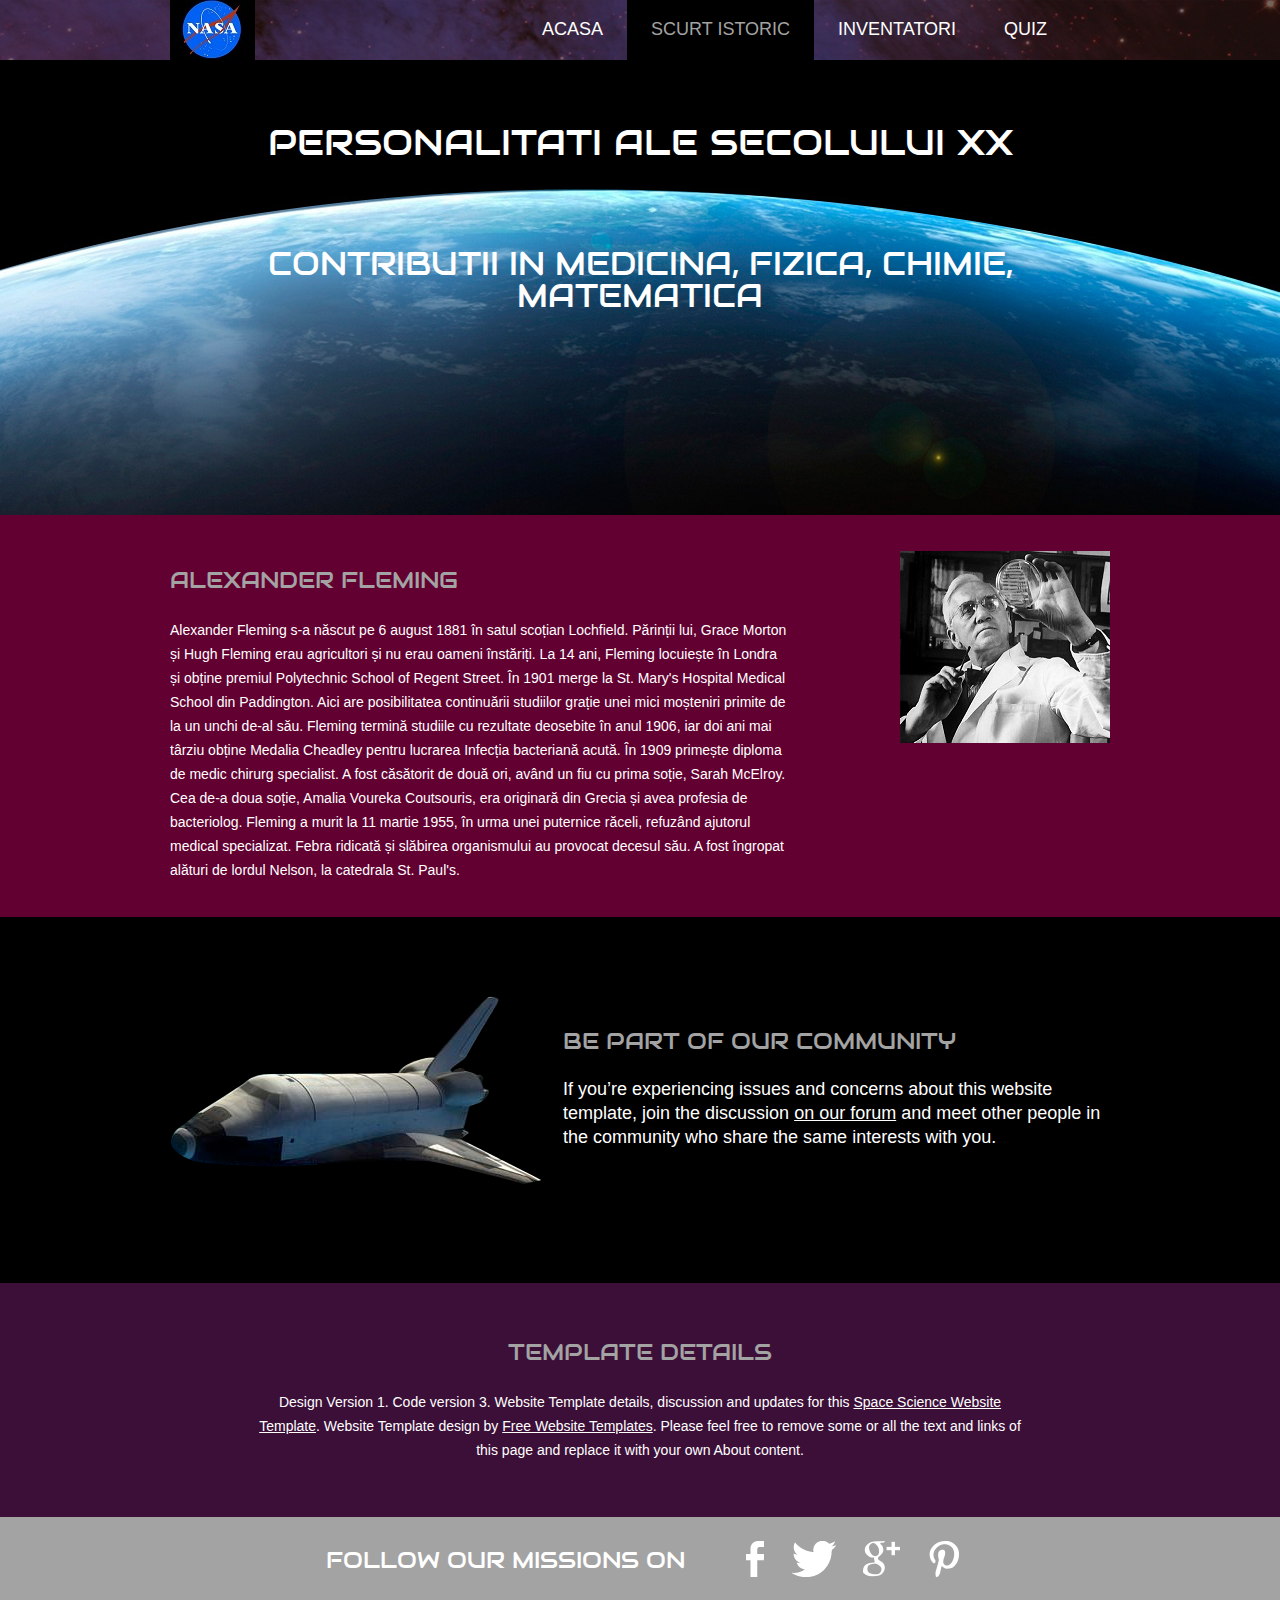
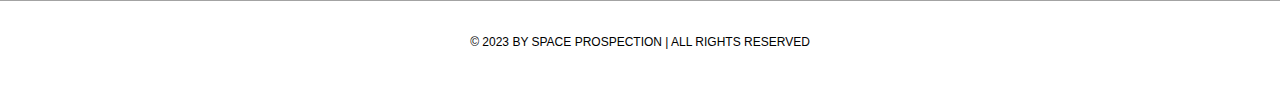
<file: about.html>
<!doctype html>
<!-- Website template by freewebsitetemplates.com -->
<html>
<head>
	<meta charset="UTF-8">
	<meta name="viewport" content="width=device-width, initial-scale=1.0">
	<title>Scurt istoric</title>
	<link rel="stylesheet" href="css/style.css" type="text/css">
	<link rel="stylesheet" type="text/css" href="css/mobile.css">
	<script src="js/mobile.js" type="text/javascript"></script>
</head>
<body>
	<div id="page">
		<div id="header">
			<div>
				<a href="index.html" class="logo"><img src="images/logo.png" alt=""></a>
				<ul id="navigation">
					<li>
						<a href="index.html">Acasa</a>
					</li>
					<li class="selected">
						<a href="about.html">Scurt istoric</a>
					</li>
					<li class="menu">
						<a href="projects.html">Inventatori</a>
						<ul class="primary">
							<li>
								<a href="proj1.html">Laureati ai Premiului Nobel</a>
							</li>
						</ul>
					</li>
					
					</li>
					<li>
						<a href="contact.html">Quiz</a>
					</li>
				</ul>
			</div>
		</div>
		<div id="body" class="about">
			<div class="header">
				<div>
					<h1>Personalitati ale secolului XX</h1>
					<h2>Contributii in medicina, fizica, chimie, matematica</h2>
					</div>
			</div>
			<div class="body">
				<div>
					<img src="images/earth-satellite.jpg" alt="">
					<h2>Alexander Fleming</h2>
					<p> Alexander Fleming s-a născut pe 6 august 1881 în satul scoțian Lochfield. Părinții lui, Grace Morton și Hugh Fleming erau agricultori și nu erau oameni înstăriți.

La 14 ani, Fleming locuiește în Londra și obține premiul Polytechnic School of Regent Street. În 1901 merge la St. Mary's Hospital Medical School din Paddington. Aici are posibilitatea continuării studiilor grație unei mici moșteniri primite de la un unchi de-al său. Fleming termină studiile cu rezultate deosebite în anul 1906, iar doi ani mai târziu obține Medalia Cheadley pentru lucrarea Infecția bacteriană acută. În 1909 primește diploma de medic chirurg specialist.

A fost căsătorit de două ori, având un fiu cu prima soție, Sarah McElroy. Cea de-a doua soție, Amalia Voureka Coutsouris, era originară din Grecia și avea profesia de bacteriolog.

Fleming a murit la 11 martie 1955, în urma unei puternice răceli, refuzând ajutorul medical specializat. Febra ridicată și slăbirea organismului au provocat decesul său. A fost îngropat alături de lordul Nelson, la catedrala St. Paul's.</p>
				</div>
			</div>
			<div class="footer">
				<div>
					<img src="images/space-shuttle.png" alt="">
					<h2>Be Part of Our Community</h2>
					<p>If you’re experiencing issues and concerns about this website template, join the discussion <a href="https://freewebsitetemplates.com/forums/">on our forum</a> and meet other people in the community who share the same interests with you.</p>
				</div>
			</div>
			<div class="section">
				<div>
					<h2>Template Details</h2>
					<p>Design Version 1. Code version 3. Website Template details, discussion and updates for this <a href="https://freewebsitetemplates.com/discuss/spacescience/"> Space Science Website Template</a>. Website Template design by <a href="https://freewebsitetemplates.com/">Free Website Templates</a>. Please feel free to remove some or all the text and links of this page and replace it with your own About content.</p>
				</div>
			</div>
		</div>
		<div id="footer">
			<div class="connect">
				<div>
					<h1>FOLLOW OUR  MISSIONS ON</h1>
					<div>
						<a href="http://freewebsitetemplates.com/go/facebook/" class="facebook">facebook</a>
						<a href="http://freewebsitetemplates.com/go/twitter/" class="twitter">twitter</a>
						<a href="http://freewebsitetemplates.com/go/googleplus/" class="googleplus">googleplus</a>
						<a href="http://freewebsitetemplates.com/go/pinterest/" class="pinterest">pinterest</a>
					</div>
				</div>
			</div>
			<div class="footnote">
				<div>
					<p>&copy; 2023 BY SPACE PROSPECTION | ALL RIGHTS RESERVED</p>
				</div>
			</div>
		</div>
	</div>
</body>
</html>
</file>
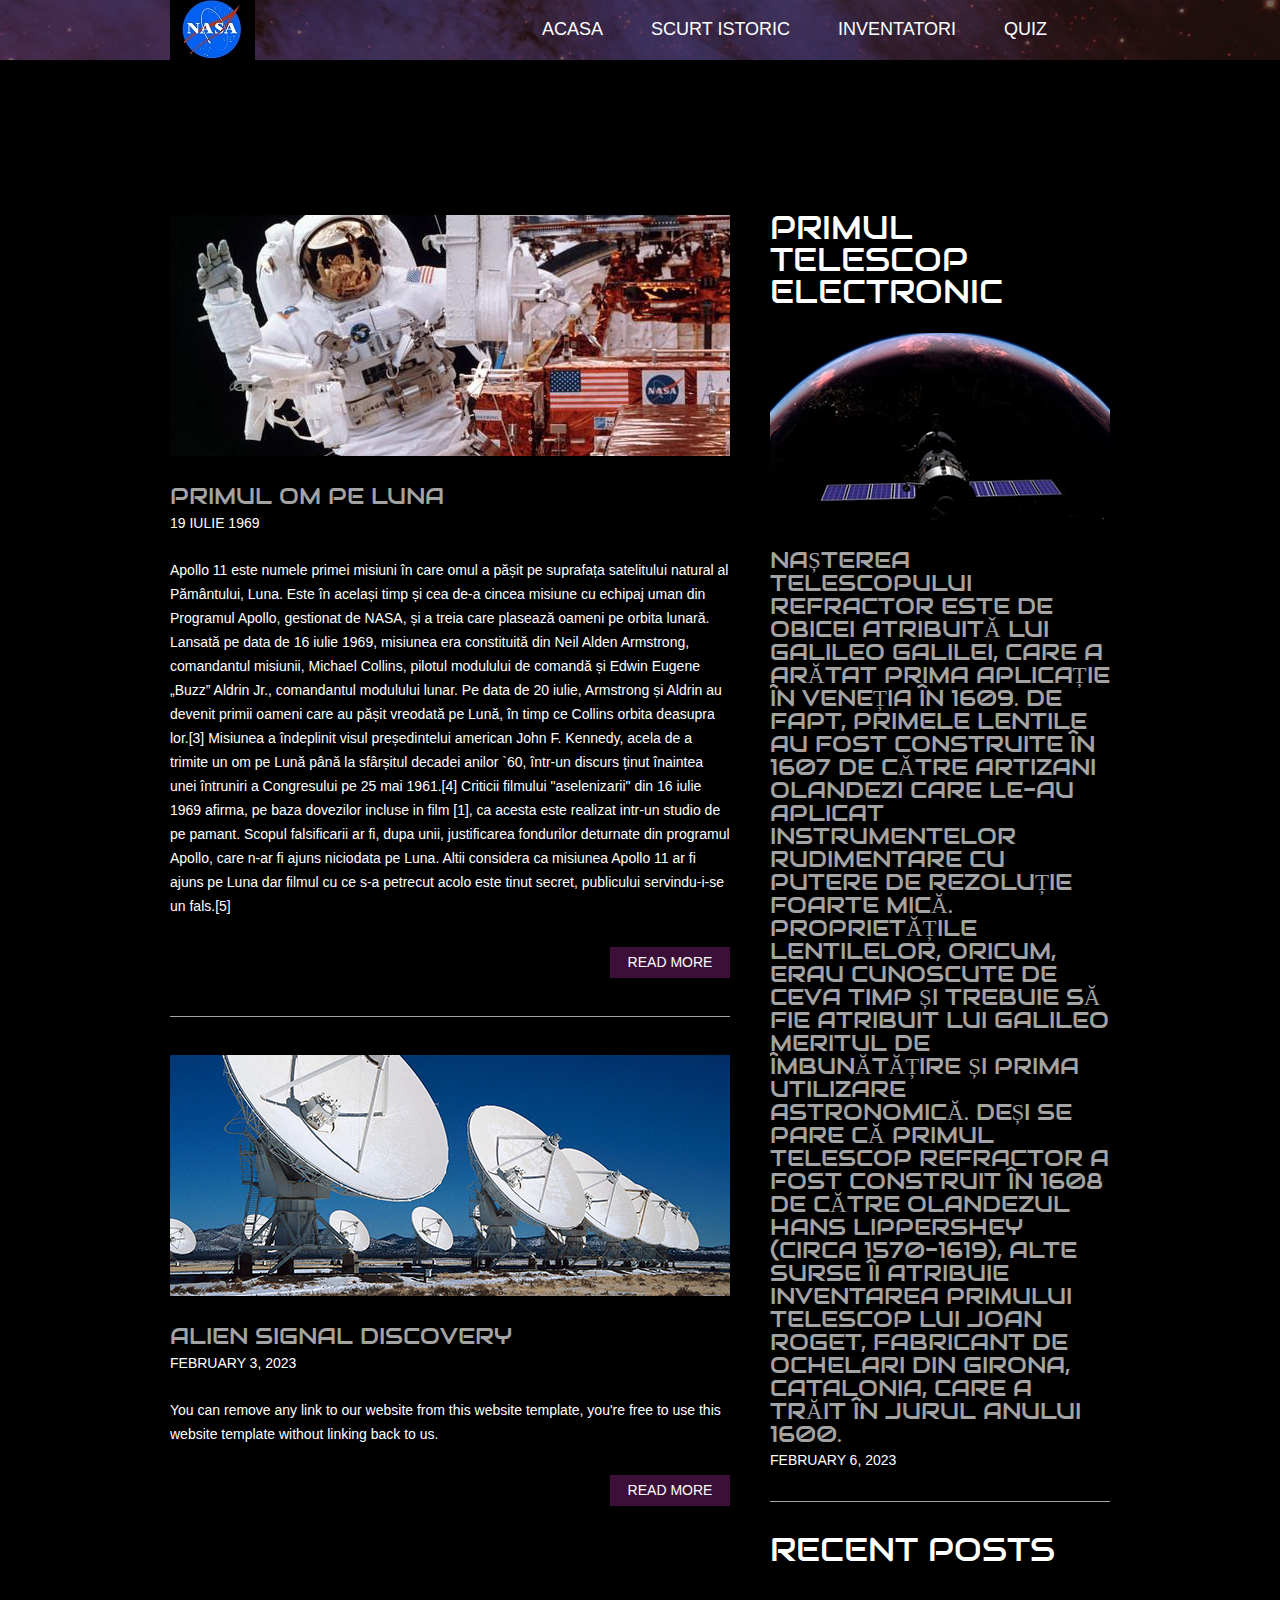
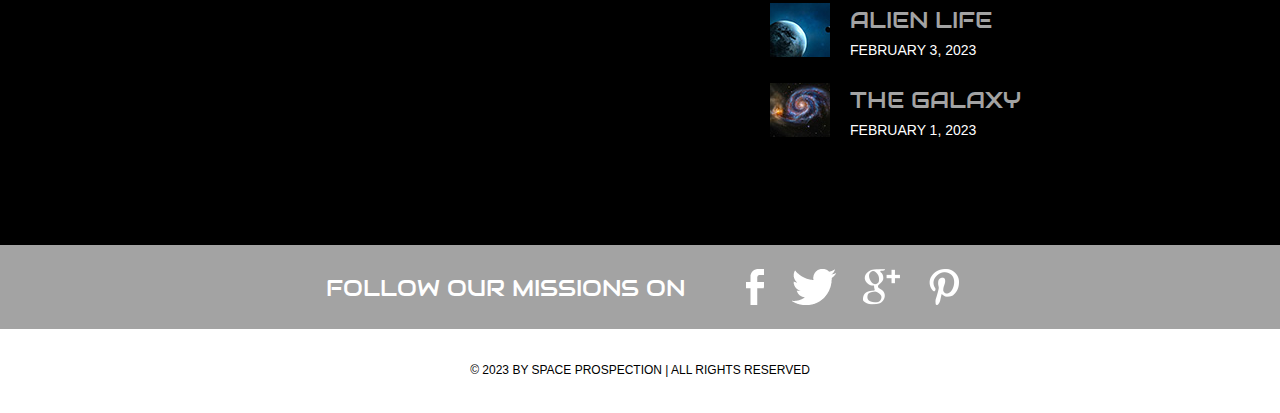
<file: blog.html>
<!doctype html>
<!-- Website template by freewebsitetemplates.com -->
<html>
<head>
	<meta charset="UTF-8">
	<meta name="viewport" content="width=device-width, initial-scale=1.0">
	<title>Pionieri</title>
	<link rel="stylesheet" href="css/style.css" type="text/css">
	<link rel="stylesheet" type="text/css" href="css/mobile.css">
	<script src="js/mobile.js" type="text/javascript"></script>
</head>
<body>
	<div id="page">
		<div id="header">
			<div>
				<a href="index.html" class="logo"><img src="images/logo.png" alt=""></a>
				<ul id="navigation">
					<li>
						<a href="index.html">Acasa</a>
					</li>
					<li>
						<a href="about.html">Scurt istoric</a>
					</li>
					<li class="menu">
						<a href="projects.html">Inventatori</a>
						<ul class="primary">
							<li>
								<a href="proj1.html">proj 1</a>
							</li>
						</ul>
					</li>
					
					</li>
					<li>
						<a href="contact.html">Quiz</a>
					</li>
				</ul>
			</div>
		</div>
		<div id="body">
			<div class="header">
				<div>
					<h1></h1>
					<div class="article">
						<ul>
							<li>
								<a href="singlepost.html"><img src="images/astronaut.jpg" alt=""></a>
								<h1>Primul om pe Luna</h1>
								<span>19 iulie 1969</span>
								<p>Apollo 11 este numele primei misiuni în care omul a pășit pe suprafața satelitului natural al Pământului, Luna. Este în același timp și cea de-a cincea misiune cu echipaj uman din Programul Apollo, gestionat de NASA, și a treia care plasează oameni pe orbita lunară. Lansată pe data de 16 iulie 1969, misiunea era constituită din Neil Alden Armstrong, comandantul misiunii, Michael Collins, pilotul modulului de comandă și Edwin Eugene „Buzz” Aldrin Jr., comandantul modulului lunar. Pe data de 20 iulie, Armstrong și Aldrin au devenit primii oameni care au pășit vreodată pe Lună, în timp ce Collins orbita deasupra lor.[3]

Misiunea a îndeplinit visul președintelui american John F. Kennedy, acela de a trimite un om pe Lună până la sfârșitul decadei anilor `60, într-un discurs ținut înaintea unei întruniri a Congresului pe 25 mai 1961.[4]

Criticii filmului "aselenizarii" din 16 iulie 1969 afirma, pe baza dovezilor incluse in film [1], ca acesta este realizat intr-un studio de pe pamant. Scopul falsificarii ar fi, dupa unii, justificarea fondurilor deturnate din programul Apollo, care n-ar fi ajuns niciodata pe Luna. Altii considera ca misiunea Apollo 11 ar fi ajuns pe Luna dar filmul cu ce s-a petrecut acolo este tinut secret, publicului servindu-i-se un fals.[5]</p>
								<a href="singlepost.html" class="more">Read More</a>
							</li>
							<li>
								<a href="singlepost.html"><img src="images/satellite-dish.jpg" alt=""></a>
								<h1>ALIEN SIGNAL DISCOVERY</h1>
								<span>FEBRUARY 3, 2023</span>
								<p>You can remove any link to our website from this website template, you're free to use this website template without linking back to us.</p>
								<a href="singlepost.html" class="more">Read More</a>
							</li>
						</ul>
					</div>
					<div class="sidebar">
						<ul>
							<li>
								<h1>Primul telescop electronic</h1>
								<a href="singlepost.html"><img src="images/moon-satellite.jpg" alt=""></a>
								<h2>Nașterea telescopului refractor este de obicei atribuitǎ lui Galileo Galilei, care a arătat prima aplicație în Veneția în 1609. De fapt, primele lentile au fost construite în 1607 de către artizani olandezi care le-au aplicat instrumentelor rudimentare cu putere de rezoluție foarte mică. Proprietățile lentilelor, oricum, erau cunoscute de ceva timp și trebuie să fie atribuit lui Galileo meritul de îmbunătățire și prima utilizare astronomică. Deși se pare că primul telescop refractor a fost construit în 1608 de către olandezul Hans Lippershey (circa 1570-1619), alte surse îi atribuie inventarea primului telescop lui Joan Roget, fabricant de ochelari din Girona, Catalonia, care a trăit în jurul anului 1600.</h2>
								<span>FEBRUARY 6, 2023</span>
							</li>
							<li>
								<h1>RECENT POSTS</h1>
								<ul>
									<li>
										<a href="singlepost.html"><img src="images/alien-life.jpg" alt=""></a>
										<h2>ALIEN LIFE</h2>
										<span>FEBRUARY 3, 2023</span>
									</li>
									<li>
										<a href="singlepost.html"><img src="images/galaxy.jpg" alt=""></a>
										<h2>THE GALAXY</h2>
										<span>FEBRUARY 1, 2023</span>
									</li>
								</ul>
							</li>
						</ul>
					</div>
				</div>
			</div>
		</div>
		<div id="footer">
			<div class="connect">
				<div>
					<h1>FOLLOW OUR  MISSIONS ON</h1>
					<div>
						<a href="http://freewebsitetemplates.com/go/facebook/" class="facebook">facebook</a>
						<a href="http://freewebsitetemplates.com/go/twitter/" class="twitter">twitter</a>
						<a href="http://freewebsitetemplates.com/go/googleplus/" class="googleplus">googleplus</a>
						<a href="http://pinterest.com/fwtemplates/" class="pinterest">pinterest</a>
					</div>
				</div>
			</div>
			<div class="footnote">
				<div>
					<p>&copy; 2023 BY SPACE PROSPECTION | ALL RIGHTS RESERVED</p>
				</div>
			</div>
		</div>
	</div>
</body>
</html>
</file>
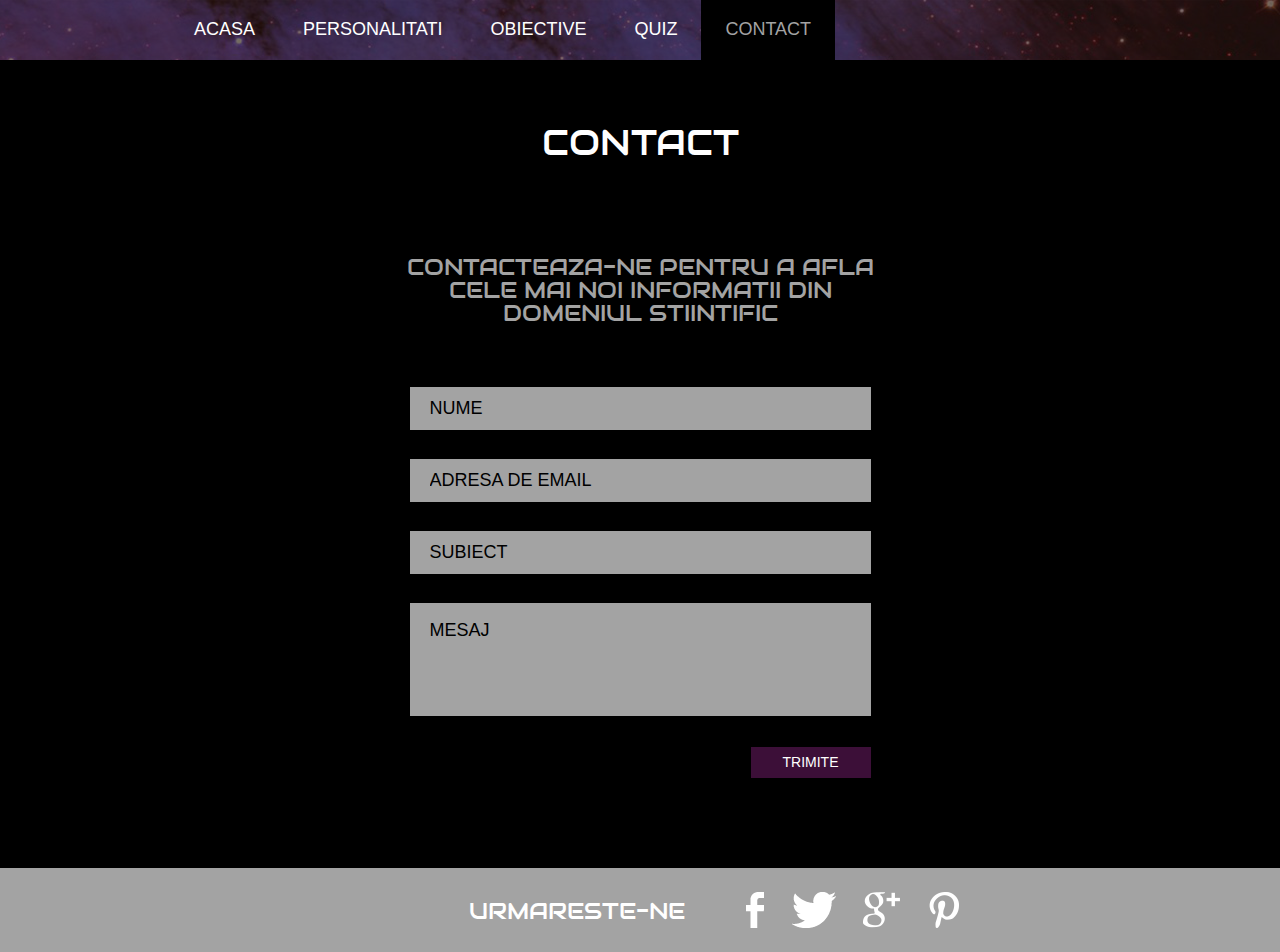
<file: contact.html>
<!doctype html>

<html>
<head>
	<meta charset="UTF-8">
	<meta name="viewport" content="width=device-width, initial-scale=1.0">
	<title>contact</title>
	<link rel="stylesheet" href="css/style.css" type="text/css">
	<link rel="stylesheet" type="text/css" href="css/mobile.css">
	<script src="js/mobile.js" type="text/javascript"></script>
</head>
<body >
	<div id="page">
		<div id="header">
			<div>
				<ul id="navigation">
					<li>
						<a href="index.html">Acasa</a>
					</li>
					<li>
						<a href="personalitati.html">Personalitati</a>
					</li>
					<li >
						<a href="obiective.html">Obiective</a>
					</li>
						<li>
						<a href="quiz.html">Quiz</a>
					</li>
						<li class="selected">
						<a href="contact.html">Contact</a>
					</li>
				</ul>
					</li>
					
			</div>
		</div>
		<div id="body">
			<div class="header">
				<div class="contact">
					<h1>Contact</h1>
					<h2>Contacteaza-ne pentru a afla cele mai noi informatii din domeniul stiintific</h2>
					<form action="index.html">
						<input type="text" name="Nume" value="Nume" onblur="this.value=!this.value?'Name':this.value;" onfocus="this.select()" onclick="this.value='';">
						<input type="text" name="Adresa de email" value="Adresa de email" onblur="this.value=!this.value?'Email Address':this.value;" onfocus="this.select()" onclick="this.value='';">
						<input type="text" name="Subiect" value="Subiect" onblur="this.value=!this.value?'Subject':this.value;" onfocus="this.select()" onclick="this.value='';">
						<textarea name="Mesaj" cols="50" rows="7">Mesaj</textarea>
						<input type="submit" value="Trimite" id="submit">
					</form>
				</div>
			</div>
		</div>
		<div id="footer">
			<div class="connect">
				<div>
					<h1>URMARESTE-NE</h1>
					<div>
						<a href="http://inventii.com/go/facebook/" class="facebook">facebook</a>
						<a href="http://inventii.com/go/twitter/" class="twitter">twitter</a>
						<a href="http://inventii.com/go/googleplus/" class="googleplus">googleplus</a>
						<a href="http://pinterest.com/inventii/" class="pinterest">pinterest</a>
					</div>
				</div>
			</div>
			
		</div>
	</div>
</body>
</html>
</file>
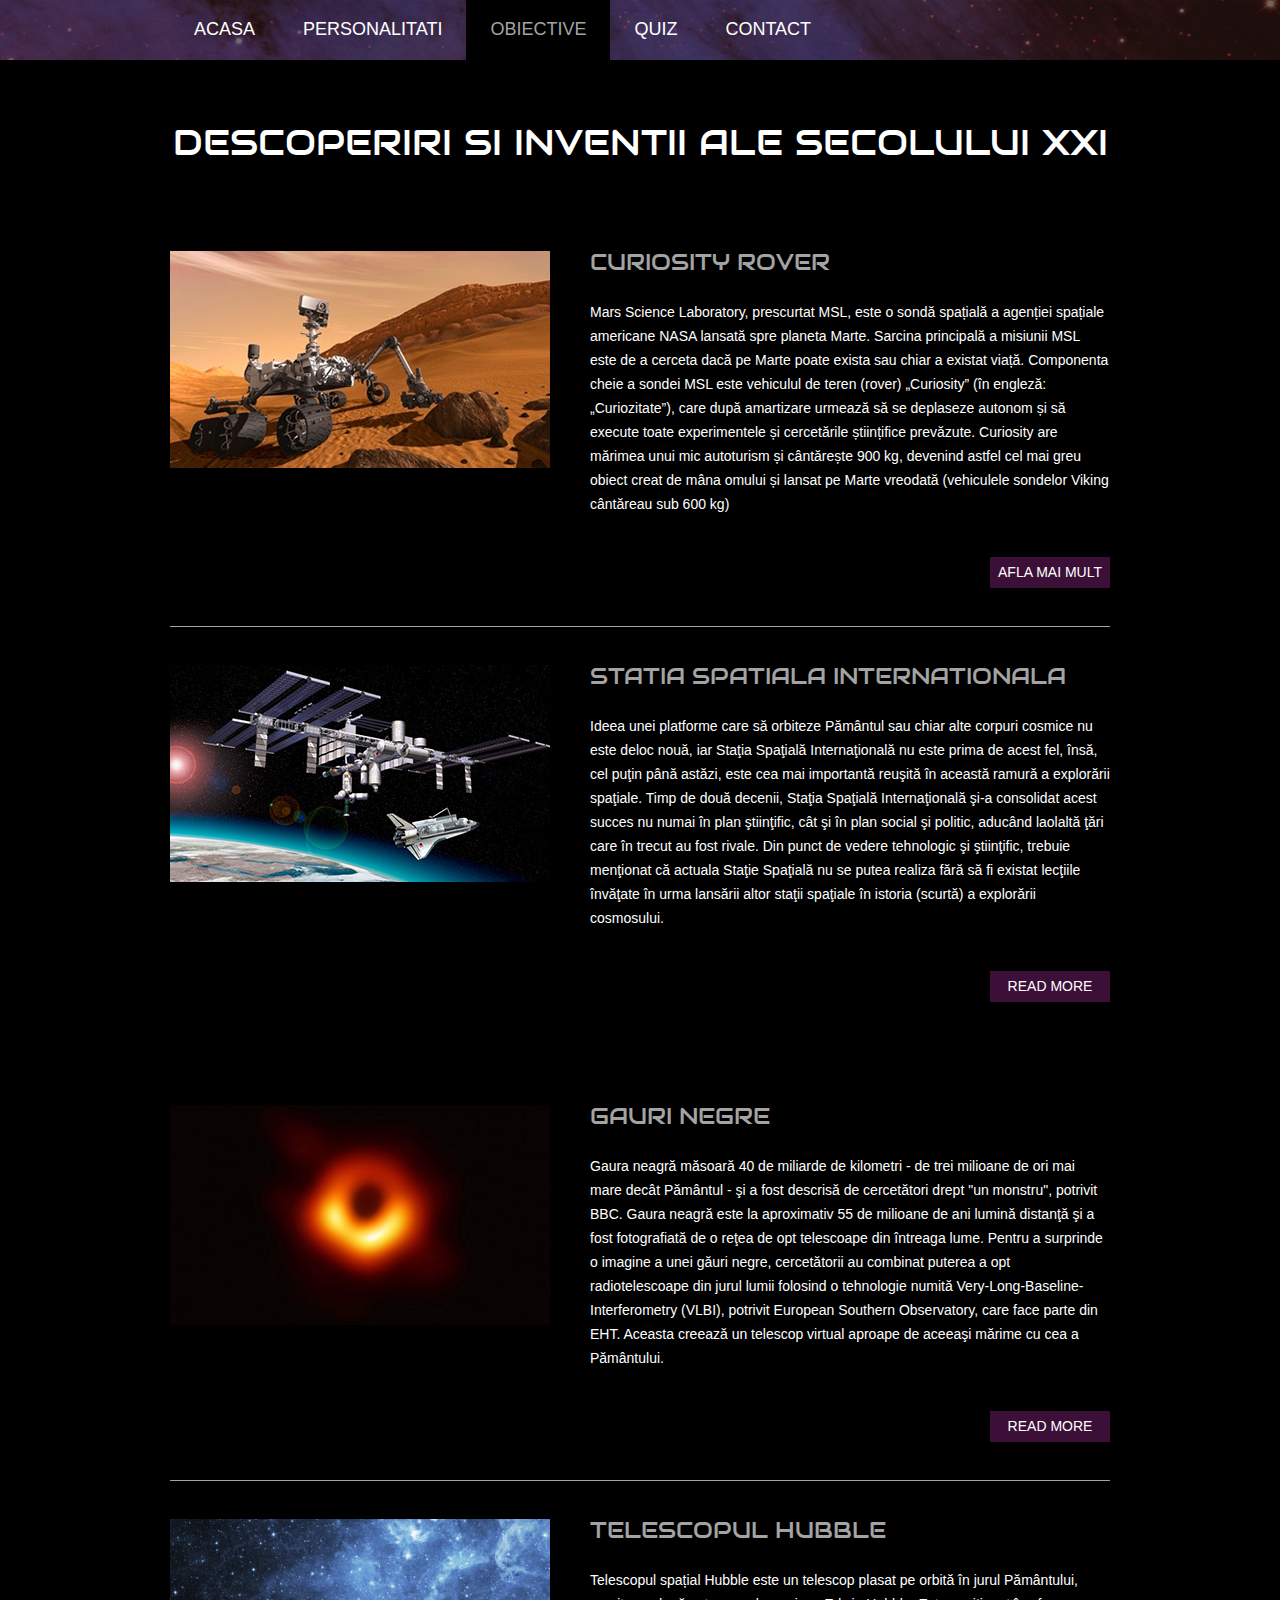
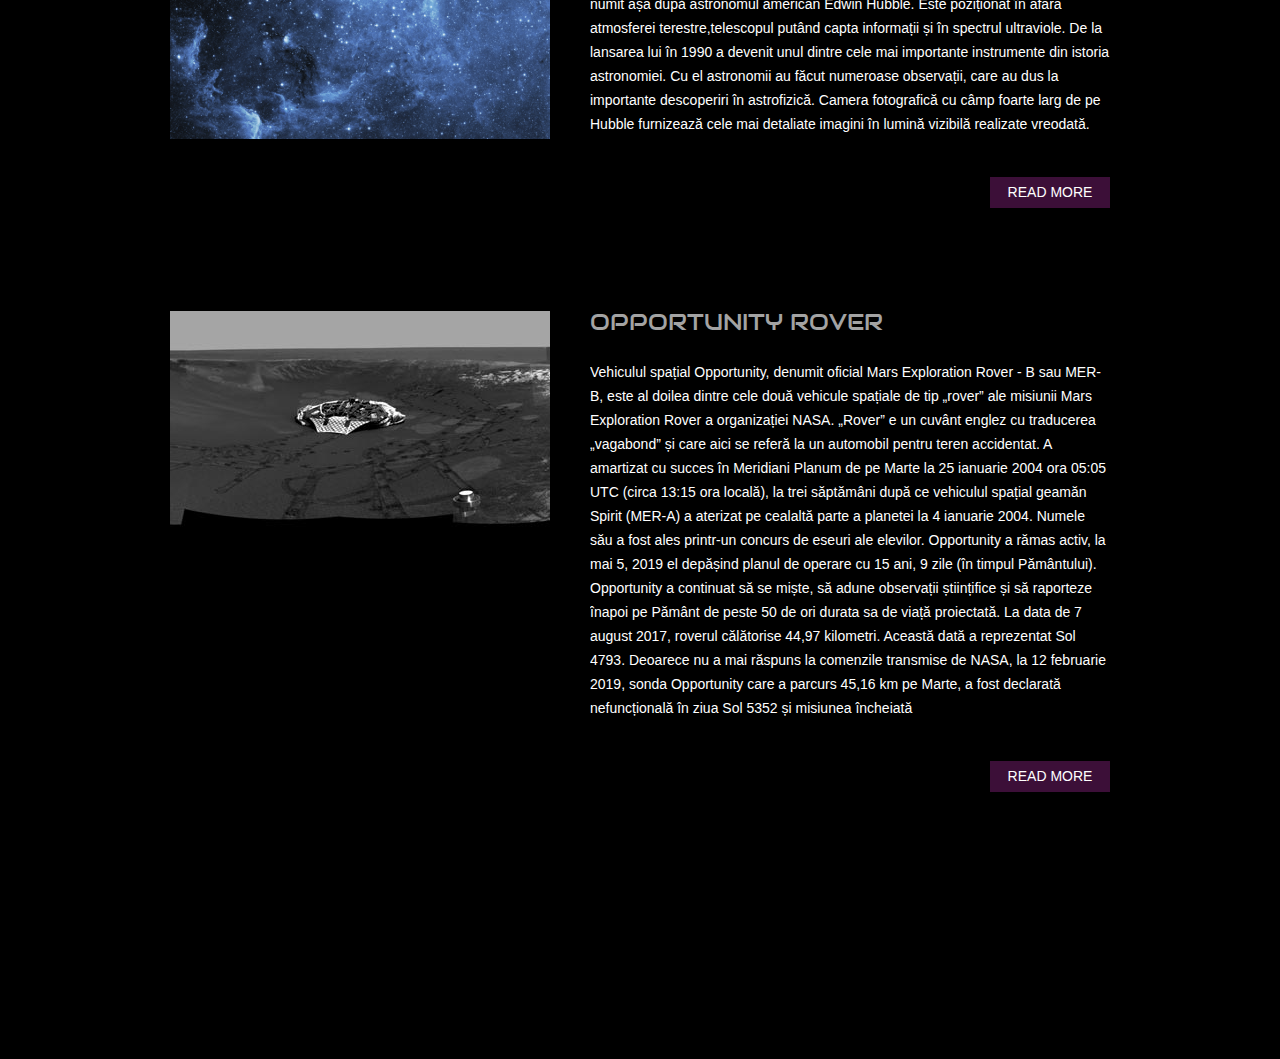
<file: obiective.html>
<!doctype html>
<html>
<head>
	<meta charset="UTF-8">
	<meta name="viewport" content="width=device-width, initial-scale=1.0">
	<title>Obiective</title>
	<link rel="stylesheet" href="css/style.css" type="text/css">
	<link rel="stylesheet" type="text/css" href="css/mobile.css">
	<script src="js/mobile.js" type="text/javascript"></script>
</head>
<body>
	<div id="page">
		<div id="header">
			<div>
				<ul id="navigation">
					<li>
						<a href="index.html">Acasa</a>
					</li>
					<li>
						<a href="personalitati.html">Personalitati</a>
					</li>
					<li class="selected">
						<a href="obiective.html">Obiective</a>
					</li>
						<li>
						<a href="quiz.html">Quiz</a>
					</li>
						<li>
						<a href="contact.html">Contact</a>
					</li>
				</ul>
					</li>
					
			</div>
				
				
		</div>
		<div id="body">
			<div class="header">
				<div>
					<h1>Descoperiri si inventii ale secolului XXI</h1>
					<ul>
						<li>
							<a href="obiective.html"><img src="images/curious-rover.jpg" alt=""></a>
							<div>
								<h1> CURIOSITY ROVER</h1>
								<p>Mars Science Laboratory, prescurtat MSL, este o sondă spațială a agenției spațiale americane NASA lansată spre planeta Marte. Sarcina principală a misiunii MSL este de a cerceta dacă pe Marte poate exista sau chiar a existat viață. Componenta cheie a sondei MSL este vehiculul de teren (rover) „Curiosity” (în engleză: „Curiozitate”), care după amartizare urmează să se deplaseze autonom și să execute toate experimentele și cercetările științifice prevăzute. Curiosity are mărimea unui mic autoturism și cântărește 900 kg, devenind astfel cel mai greu obiect creat de mâna omului și lansat pe Marte vreodată (vehiculele sondelor Viking cântăreau sub 600 kg)</p>
								<a href="https://en.wikipedia.org/wiki/Curiosity_(rover)" class="more">Afla mai mult</a>
							</div>
						</li>
						<li>
							<a href="obiective.html"><img src="images/space-station.jpg" alt=""></a>
							<div>
								<h1>STATIA SPATIALA INTERNATIONALA</h1>
								<p>Ideea unei platforme care să orbiteze Pământul sau chiar alte corpuri cosmice nu este deloc nouă, iar Staţia Spaţială Internaţională nu este prima de acest fel, însă, cel puţin până astăzi, este cea mai importantă reuşită în această ramură a explorării spaţiale. Timp de două decenii, Staţia Spaţială Internaţională şi-a consolidat acest succes nu numai în plan ştiinţific, cât şi în plan social şi politic, aducând laolaltă ţări care în trecut au fost rivale.

Din punct de vedere tehnologic şi ştiinţific, trebuie menţionat că actuala Staţie Spaţială nu se putea realiza fără să fi existat lecţiile învăţate în urma lansării altor staţii spaţiale în istoria (scurtă) a explorării cosmosului.</p>
								<a href="https://ro.wikipedia.org/wiki/Stația_Spațială_Internațională" class="more">Read More</a>
							</div>
						</li>
						<div>
							<li>
							<a href="obiective.html"><img src="images/bh.jpg" alt=""></a>
							<div>
								<h1>GAURI NEGRE </h1>
								<p>Gaura neagră măsoară 40 de miliarde de kilometri - de trei milioane de ori mai mare decât Pământul - şi a fost descrisă de cercetători drept "un monstru", potrivit BBC.

Gaura neagră este la aproximativ 55 de milioane de ani lumină distanţă şi a fost fotografiată de o reţea de opt telescoape din întreaga lume.
Pentru a surprinde o imagine a unei găuri negre, cercetătorii au combinat puterea a opt radiotelescoape din jurul lumii folosind o tehnologie numită Very-Long-Baseline-Interferometry (VLBI), potrivit European Southern Observatory, care face parte din EHT. Aceasta creează un telescop virtual aproape de aceeaşi mărime cu cea a Pământului.</p>
								<a href="https://youtu.be/S_GVbuddri8" class="more">Read More</a>
							</div>
						</li>
						<li>
							<a href="obiective.html"><img src="images/hubble.jpg" alt=""></a>
							<div>
								<h1>TELESCOPUL HUBBLE</h1>
								<p>Telescopul spațial Hubble este un telescop plasat pe orbită în jurul Pământului, numit așa după astronomul american Edwin Hubble. Este poziționat în afara atmosferei terestre,telescopul putând capta informații și în spectrul ultraviole. De la lansarea lui în 1990 a devenit unul dintre cele mai importante instrumente din istoria astronomiei. Cu el astronomii au făcut numeroase observații, care au dus la importante descoperiri în astrofizică. Camera fotografică cu câmp foarte larg de pe Hubble furnizează cele mai detaliate imagini în lumină vizibilă realizate vreodată.</p>
								<a href="http://hubblesite.org" class="more">Read More</a>
							</div>
						</li>
						<div><li>
							<a href="obiective.html"><img src="images/opp.jpg" alt=""></a>
							<div>
								<h1>OPPORTUNITY ROVER </h1>
								<p>Vehiculul spațial Opportunity, denumit oficial Mars Exploration Rover - B sau MER-B, este al doilea dintre cele două vehicule spațiale de tip „rover” ale misiunii Mars Exploration Rover a organizației NASA. „Rover” e un cuvânt englez cu traducerea „vagabond” și care aici se referă la un automobil pentru teren accidentat. A amartizat cu succes în Meridiani Planum de pe Marte la 25 ianuarie 2004 ora 05:05 UTC (circa 13:15 ora locală), la trei săptămâni după ce vehiculul spațial geamăn Spirit (MER-A) a aterizat pe cealaltă parte a planetei la 4 ianuarie 2004. Numele său a fost ales printr-un concurs de eseuri ale elevilor.

Opportunity a rămas activ, la mai 5, 2019 el depășind planul de operare cu 15 ani, 9 zile (în timpul Pământului). Opportunity a continuat să se miște, să adune observații științifice și să raporteze înapoi pe Pământ de peste 50 de ori durata sa de viață proiectată. La data de 7 august 2017, roverul călătorise 44,97 kilometri. Această dată a reprezentat Sol 4793.

Deoarece nu a mai răspuns la comenzile transmise de NASA, la 12 februarie 2019, sonda Opportunity care a parcurs 45,16 km pe Marte, a fost declarată nefuncțională în ziua Sol 5352 și misiunea încheiată</p>
								<a href="https://ro.wikipedia.org/wiki/Vehiculul_spațial_Opportunity" class="more">Read More</a>
							</div>
						</li>						
						<div>
				</div>						
						
		</div>	
	</div>
</body>
</html>
</file>
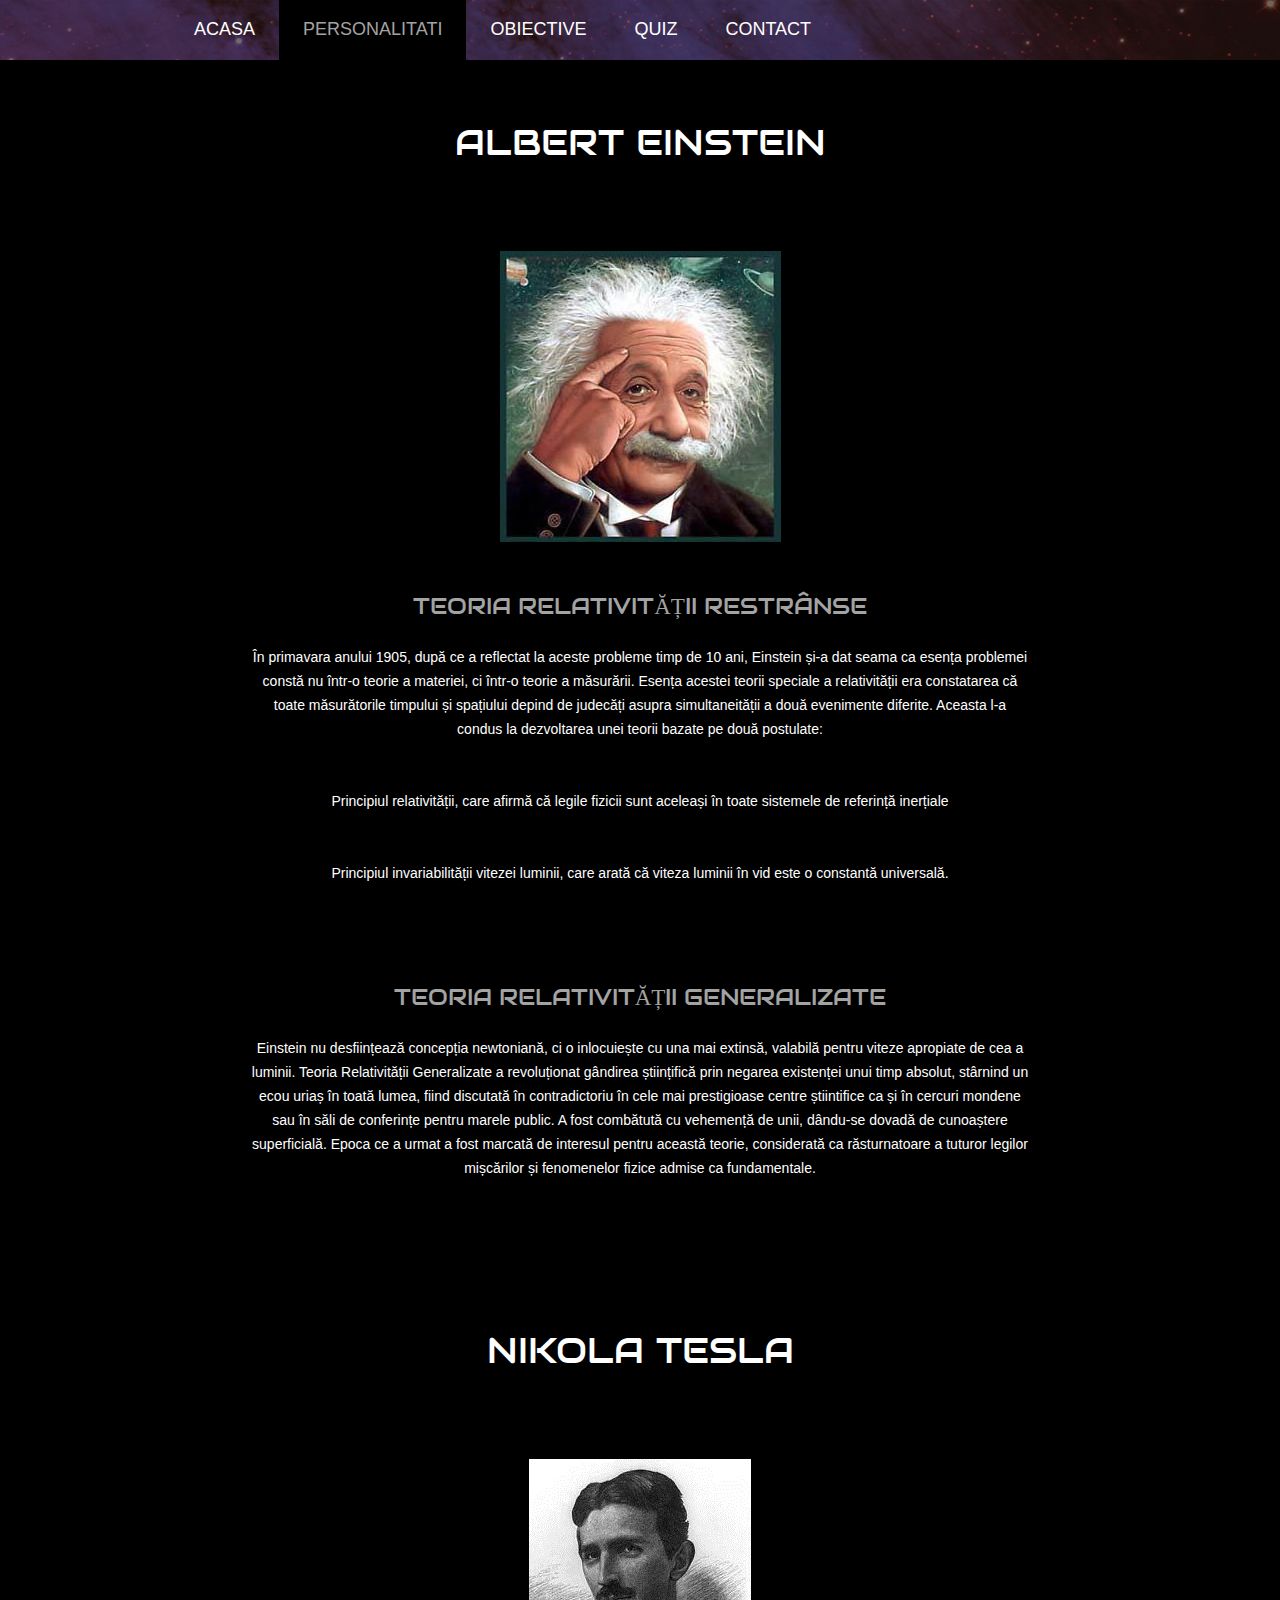
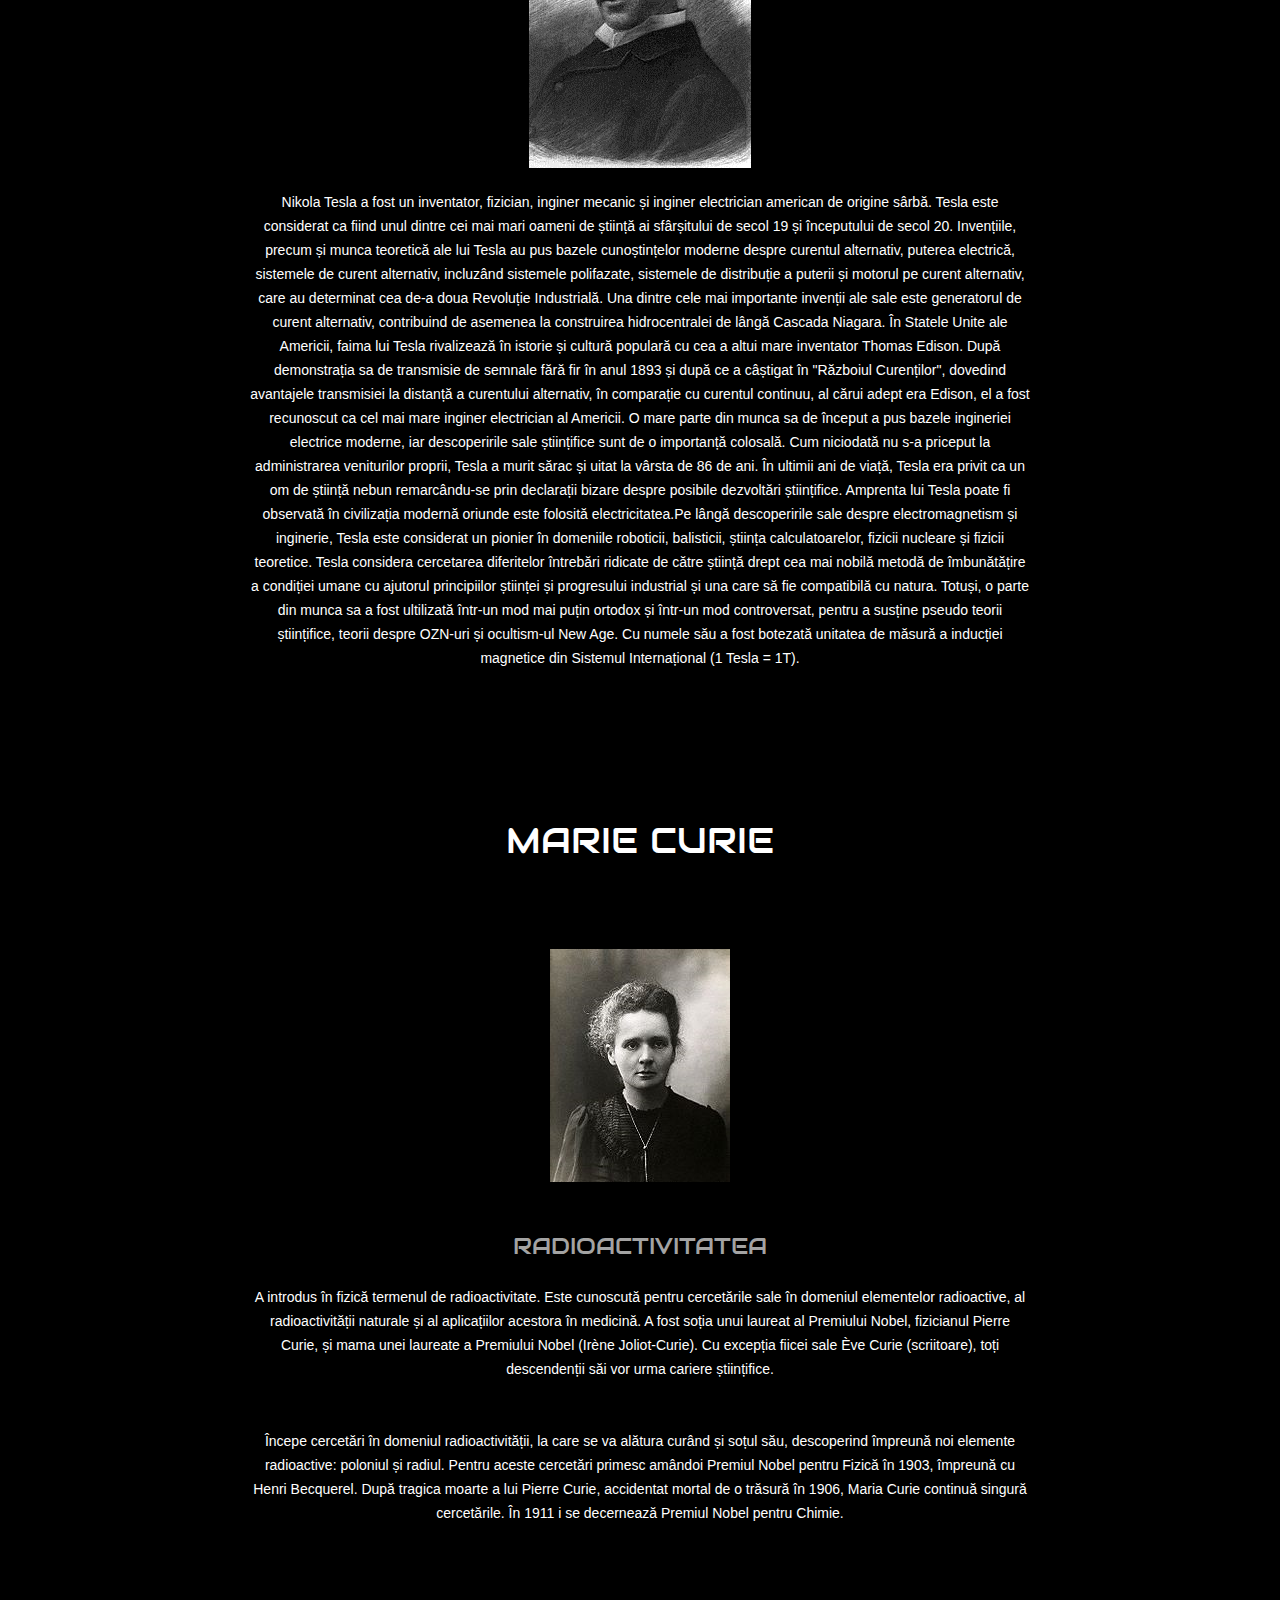
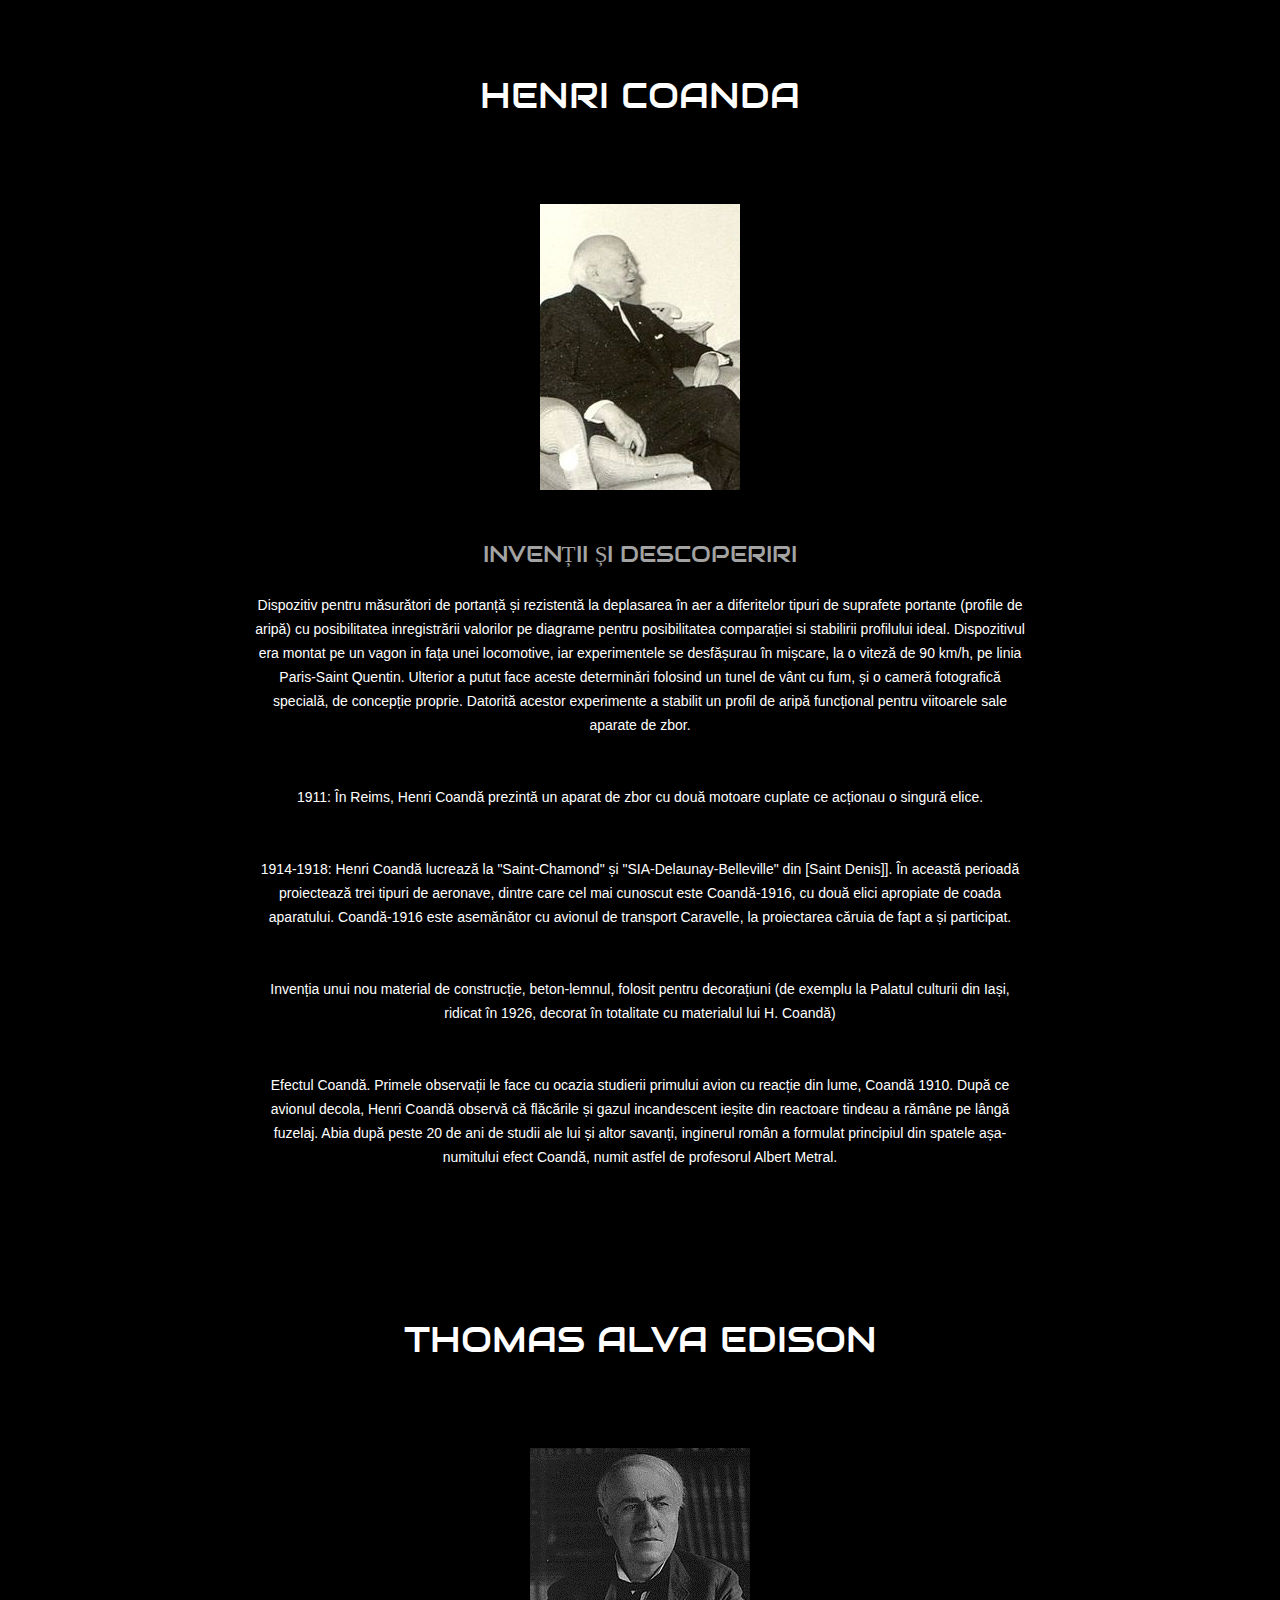
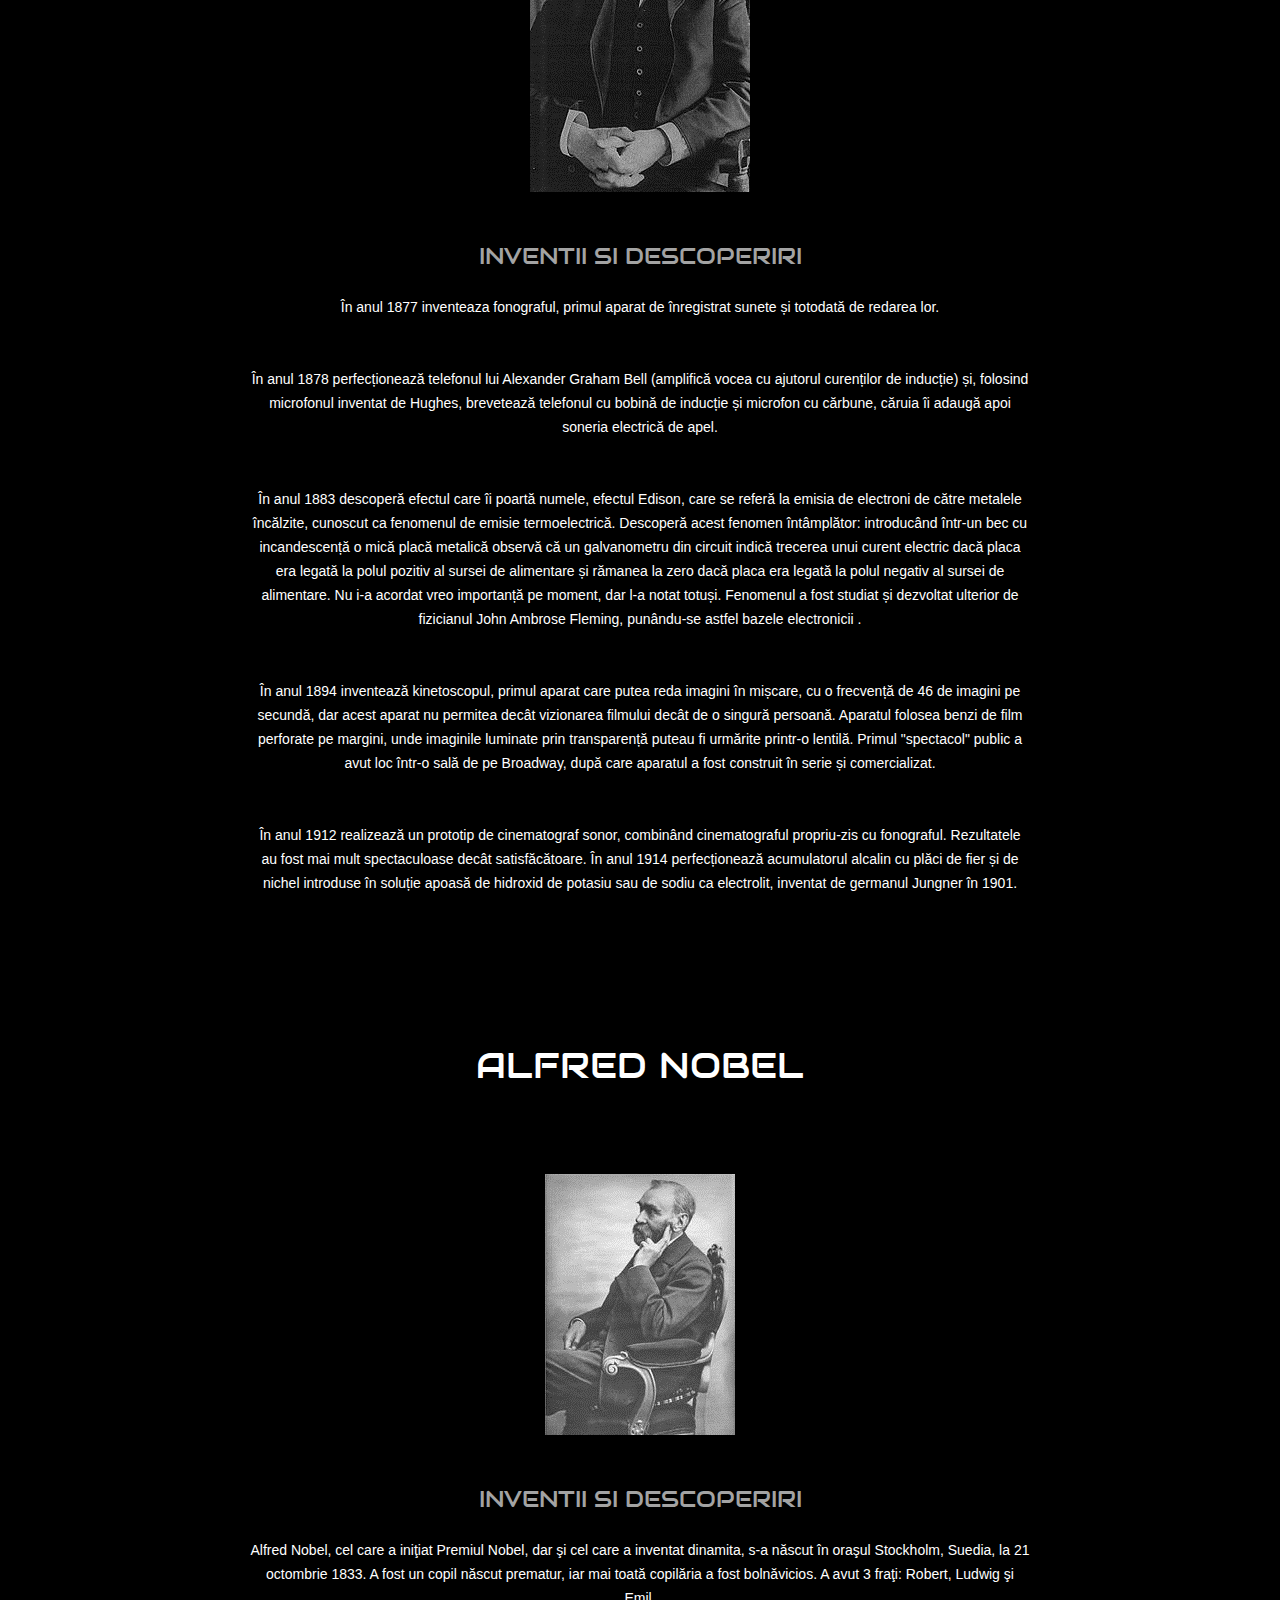
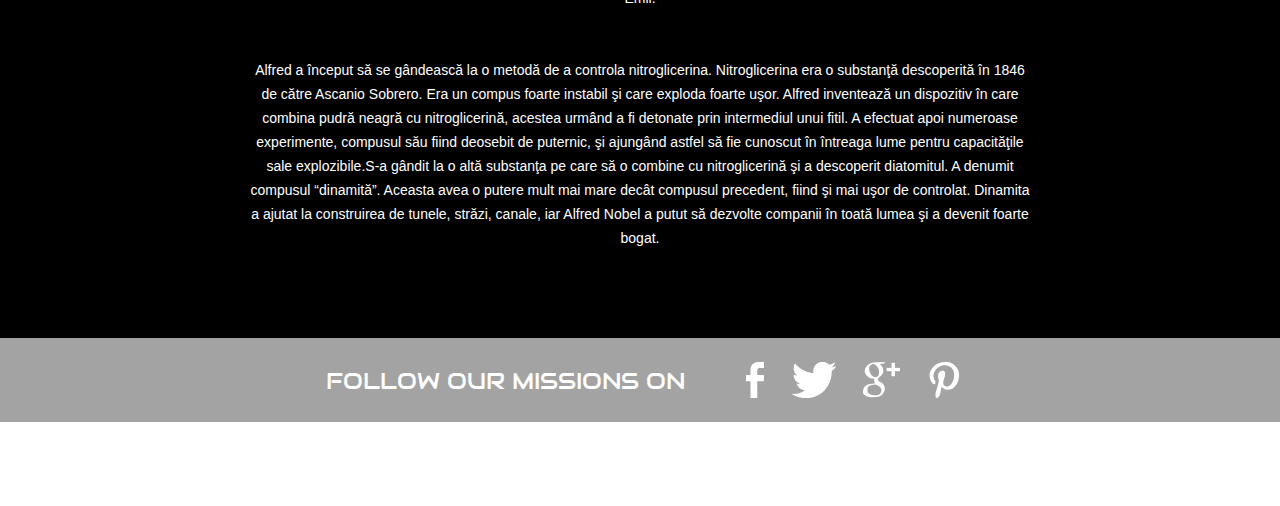
<file: personalitati.html>
<!doctype html>
<html>
<head>
	<meta charset="UTF-8">
	<meta name="viewport" content="width=device-width, initial-scale=1.0">
	<title>Mari personalitati din domeniul stiintific</title>
	<link rel="stylesheet" href="css/style.css" type="text/css">
	<link rel="stylesheet" type="text/css" href="css/mobile.css">
	<script src="js/mobile.js" type="text/javascript"></script>
</head>
<body>
	<div id="page">
		<div id="header">
			<div>
				<ul id="navigation">
					<li>
						<a href="index.html">Acasa</a>
					</li>
					<li class="selected">
						<a href="personalitati.html">Personalitati</a>
					</li>
					<li>
						<a href="obiective.html">Obiective</a>
					</li>
						<li>
						<a href="quiz.html">Quiz</a>
					</li>
						<li>
						<a href="contact.html">Contact</a>
					</li>
				</ul>
					</li>
					
			</div>
		</div>
		<div id="body">
			<div class="header">
				<div>
					<h1>Albert Einstein</h1>
					<img src="images/1.jpg" alt="">
					<h2>Teoria Relativității Restrânse</h2>
					<p>În primavara anului 1905, după ce a reflectat la aceste probleme timp de 10 ani, Einstein și-a dat seama ca esența problemei constă nu într-o teorie a materiei, ci într-o teorie a măsurării. Esența acestei teorii speciale a relativității era constatarea că toate măsurătorile timpului și spațiului depind de judecăți asupra simultaneității a două evenimente diferite. Aceasta l-a condus la dezvoltarea unei teorii bazate pe două postulate:</p>
					<p>Principiul relativității, care afirmă că legile fizicii sunt aceleași în toate sistemele de referință inerțiale</p>
				<p>Principiul invariabilității vitezei luminii, care arată că viteza luminii în vid este o constantă universală.</p>
				<h2>Teoria relativității generalizate</h2>
				<p>Einstein nu desființează concepția newtoniană, ci o inlocuiește cu una mai extinsă, valabilă pentru viteze apropiate de cea a luminii. Teoria Relativității Generalizate a revoluționat gândirea științifică prin negarea existenței unui timp absolut, stârnind un ecou uriaș în toată lumea, fiind discutată în contradictoriu în cele mai prestigioase centre știintifice ca și în cercuri mondene sau în săli de conferințe pentru marele public. A fost combătută cu vehemență de unii, dându-se dovadă de cunoaștere superficială. Epoca ce a urmat a fost marcată de interesul pentru această teorie, considerată ca răsturnatoare a tuturor legilor mișcărilor și fenomenelor fizice admise ca fundamentale.</p>
				
				</div>
			</div>
		</div>
		<div id="body">
			<div class="header">
				<div>
					<h1>Nikola Tesla</h1>
					<img src="images/7.jpg" alt="">
					<h5></h5>
					<p>Nikola Tesla a fost un inventator, fizician, inginer mecanic și inginer electrician american de origine sârbă. Tesla este considerat ca fiind unul dintre cei mai mari oameni de știință ai sfârșitului de secol 19 și începutului de secol 20.

Invențiile, precum și munca teoretică ale lui Tesla au pus bazele cunoștințelor moderne despre curentul alternativ, puterea electrică, sistemele de curent alternativ, incluzând sistemele polifazate, sistemele de distribuție a puterii și motorul pe curent alternativ, care au determinat cea de-a doua Revoluție Industrială.

Una dintre cele mai importante invenții ale sale este generatorul de curent alternativ, contribuind de asemenea la construirea hidrocentralei de lângă Cascada Niagara.

În Statele Unite ale Americii, faima lui Tesla rivalizează în istorie și cultură populară cu cea a altui mare inventator Thomas Edison. După demonstrația sa de transmisie de semnale fără fir în anul 1893 și după ce a câștigat în "Războiul Curenților", dovedind avantajele transmisiei la distanță a curentului alternativ, în comparație cu curentul continuu, al cărui adept era Edison, el a fost recunoscut ca cel mai mare inginer electrician al Americii.

O mare parte din munca sa de început a pus bazele ingineriei electrice moderne, iar descoperirile sale științifice sunt de o importanță colosală. Cum niciodată nu s-a priceput la administrarea veniturilor proprii, Tesla a murit sărac și uitat la vârsta de 86 de ani. În ultimii ani de viață, Tesla era privit ca un om de știință nebun remarcându-se prin declarații bizare despre posibile dezvoltări științifice.

Amprenta lui Tesla poate fi observată în civilizația modernă oriunde este folosită electricitatea.Pe lângă descoperirile sale despre electromagnetism și inginerie, Tesla este considerat un pionier în domeniile roboticii, balisticii, știința calculatoarelor, fizicii nucleare și fizicii teoretice. Tesla considera cercetarea diferitelor întrebări ridicate de către știință drept cea mai nobilă metodă de îmbunătățire a condiției umane cu ajutorul principiilor științei și progresului industrial și una care să fie compatibilă cu natura. Totuși, o parte din munca sa a fost ultilizată într-un mod mai puțin ortodox și într-un mod controversat, pentru a susține pseudo teorii științifice, teorii despre OZN-uri și ocultism-ul New Age.

Cu numele său a fost botezată unitatea de măsură a inducției magnetice din Sistemul Internațional (1 Tesla = 1T).</p>
					</div>
			</div>
		</div>
		<div id="body">
			<div class="header">
				<div>
					<h1>Marie Curie</h1>
					<img src="images/10.jpg" alt="">
					<h2>Radioactivitatea</h2>
					<p>A introdus în fizică termenul de radioactivitate. Este cunoscută pentru cercetările sale în domeniul elementelor radioactive, al radioactivității naturale și al aplicațiilor acestora în medicină. A fost soția unui laureat al Premiului Nobel, fizicianul Pierre Curie, și mama unei laureate a Premiului Nobel (Irène Joliot-Curie). Cu excepția fiicei sale Ève Curie (scriitoare), toți descendenții săi vor urma cariere științifice.</p>
				    <p>Începe cercetări în domeniul radioactivității, la care se va alătura curând și soțul său, descoperind împreună noi elemente radioactive: poloniul și radiul. Pentru aceste cercetări primesc amândoi Premiul Nobel pentru Fizică în 1903, împreună cu Henri Becquerel. După tragica moarte a lui Pierre Curie, accidentat mortal de o trăsură în 1906, Maria Curie continuă singură cercetările. În 1911 i se decernează Premiul Nobel pentru Chimie.</p>
				</div>
			</div>
		</div>
		<div id="body">
			<div class="header">
				<div>
					<h1>Henri Coanda</h1>
					<img src="images/8.jpg" alt="">
					<h2>Invenții și descoperiri</h2>
					<p>Dispozitiv pentru măsurători de portanță și rezistentă la deplasarea în aer a diferitelor tipuri de suprafete portante (profile de aripă) cu posibilitatea inregistrării valorilor pe diagrame pentru posibilitatea comparației si stabilirii profilului ideal. Dispozitivul era montat pe un vagon in fața unei locomotive, iar experimentele se desfășurau în mișcare, la o viteză de 90 km/h, pe linia Paris-Saint Quentin. Ulterior a putut face aceste determinări folosind un tunel de vânt cu fum, și o cameră fotografică specială, de concepție proprie. Datorită acestor experimente a stabilit un profil de aripă funcțional pentru viitoarele sale aparate de zbor.</p>
					<p>1911: În Reims, Henri Coandă prezintă un aparat de zbor cu două motoare cuplate ce acționau o singură elice.</p>
				    <p>1914-1918: Henri Coandă lucrează la "Saint-Chamond" și "SIA-Delaunay-Belleville" din [Saint Denis]]. În această perioadă proiectează trei tipuri de aeronave, dintre care cel mai cunoscut este Coandă-1916, cu două elici apropiate de coada aparatului. Coandă-1916 este asemănător cu avionul de transport Caravelle, la proiectarea căruia de fapt a și participat.</p>
				    <p>Invenția unui nou material de construcție, beton-lemnul, folosit pentru decorațiuni (de exemplu la Palatul culturii din Iași, ridicat în 1926, decorat în totalitate cu materialul lui H. Coandă)</p>
				    <p>Efectul Coandă. Primele observații le face cu ocazia studierii primului avion cu reacție din lume, Coandă 1910. După ce avionul decola, Henri Coandă observă că flăcările și gazul incandescent ieșite din reactoare tindeau a rămâne pe lângă fuzelaj. Abia după peste 20 de ani de studii ale lui și altor savanți, inginerul român a formulat principiul din spatele așa-numitului efect Coandă, numit astfel de profesorul Albert Metral.</p>
				</div>
			</div>
		</div>
		<div id="body">
			<div class="header">
				<div>
					<h1>Thomas Alva Edison</h1>
					<img src="images/6.jpg" alt="">
					<h2>Inventii si descoperiri</h2>
					<p>În anul 1877 inventeaza fonograful, primul aparat de înregistrat sunete și totodată de redarea lor.</p>
				    <p>În anul 1878 perfecționează telefonul lui Alexander Graham Bell (amplifică vocea cu ajutorul curenților de inducție) și, folosind microfonul inventat de Hughes, brevetează telefonul cu bobină de inducție și microfon cu cărbune, căruia îi adaugă apoi soneria electrică de apel.</p>
				    <p>În anul 1883 descoperă efectul care îi poartă numele, efectul Edison, care se referă la emisia de electroni de către metalele încălzite, cunoscut ca fenomenul de emisie termoelectrică. Descoperă acest fenomen întâmplător: introducând într-un bec cu incandescență o mică placă metalică observă că un galvanometru din circuit indică trecerea unui curent electric dacă placa era legată la polul pozitiv al sursei de alimentare și rămanea la zero dacă placa era legată la polul negativ al sursei de alimentare. Nu i-a acordat vreo importanță pe moment, dar l-a notat totuși. Fenomenul a fost studiat și dezvoltat ulterior de fizicianul John Ambrose Fleming, punându-se astfel bazele electronicii .</p>
				    <p>În anul 1894 inventează kinetoscopul, primul aparat care putea reda imagini în mișcare, cu o frecvență de 46 de imagini pe secundă, dar acest aparat nu permitea decât vizionarea filmului decât de o singură persoană. Aparatul folosea benzi de film perforate pe margini, unde imaginile luminate prin transparență puteau fi urmărite printr-o lentilă. Primul "spectacol" public a avut loc într-o sală de pe Broadway, după care aparatul a fost construit în serie și comercializat.</p>
				    <p>În anul 1912 realizează un prototip de cinematograf sonor, combinând cinematograful propriu-zis cu fonograful. Rezultatele au fost mai mult spectaculoase decât satisfăcătoare.
În anul 1914 perfecționează acumulatorul alcalin cu plăci de fier și de nichel introduse în soluție apoasă de hidroxid de potasiu sau de sodiu ca electrolit, inventat de germanul Jungner în 1901.</p>
				</div>
			</div>
		</div>
		<div id="body">
			<div class="header">
				<div>
					<h1>Alfred Nobel</h1>
					<img src="images/9.jpg" alt="">
					<h2>Inventii si descoperiri</h2>
					<p>Alfred Nobel, cel care a iniţiat Premiul Nobel, dar şi cel care a inventat dinamita, s-a născut în oraşul Stockholm, Suedia, la 21 octombrie 1833. A fost un copil născut prematur, iar mai toată copilăria a fost bolnăvicios. A avut 3 fraţi: Robert, Ludwig şi Emil.</p>
				    <p>Alfred a început să se gândească la o metodă de a controla nitroglicerina. Nitroglicerina era o substanţă descoperită în 1846 de către Ascanio Sobrero. Era un compus foarte instabil şi care exploda foarte uşor.

Alfred inventează un dispozitiv în care combina pudră neagră cu nitroglicerină, acestea urmând a fi detonate prin intermediul unui fitil. A efectuat apoi numeroase experimente, compusul  său fiind deosebit de puternic, şi ajungând astfel să fie cunoscut în întreaga lume pentru capacităţile sale explozibile.S-a gândit la o altă substanţa pe care să o combine cu nitroglicerină şi a descoperit diatomitul. A denumit compusul “dinamită”. Aceasta avea o putere mult mai mare decât compusul precedent, fiind şi mai uşor de controlat. Dinamita a ajutat la construirea de tunele, străzi, canale, iar Alfred Nobel a putut să dezvolte companii în toată lumea şi a devenit foarte bogat.</p>
				
				
				
				</div>
			</div>
		</div>
		<div id="footer">
			<div class="connect">
				<div>
					<h1>FOLLOW OUR  MISSIONS ON</h1>
					<div>
						<a href="http://inventions.com/go/facebook/" class="facebook">facebook</a>
						<a href="http://inventions.com/go/twitter/" class="twitter">twitter</a>
						<a href="http://inventions.com/go/googleplus/" class="googleplus">googleplus</a>
						<a href="http://pinterest.com/inventions/" class="pinterest">pinterest</a>
					</div>
				</div>
			</div>
			<div class="footnote">
				
			</div>
		</div>
	</div>
</body>
</html>
</file>
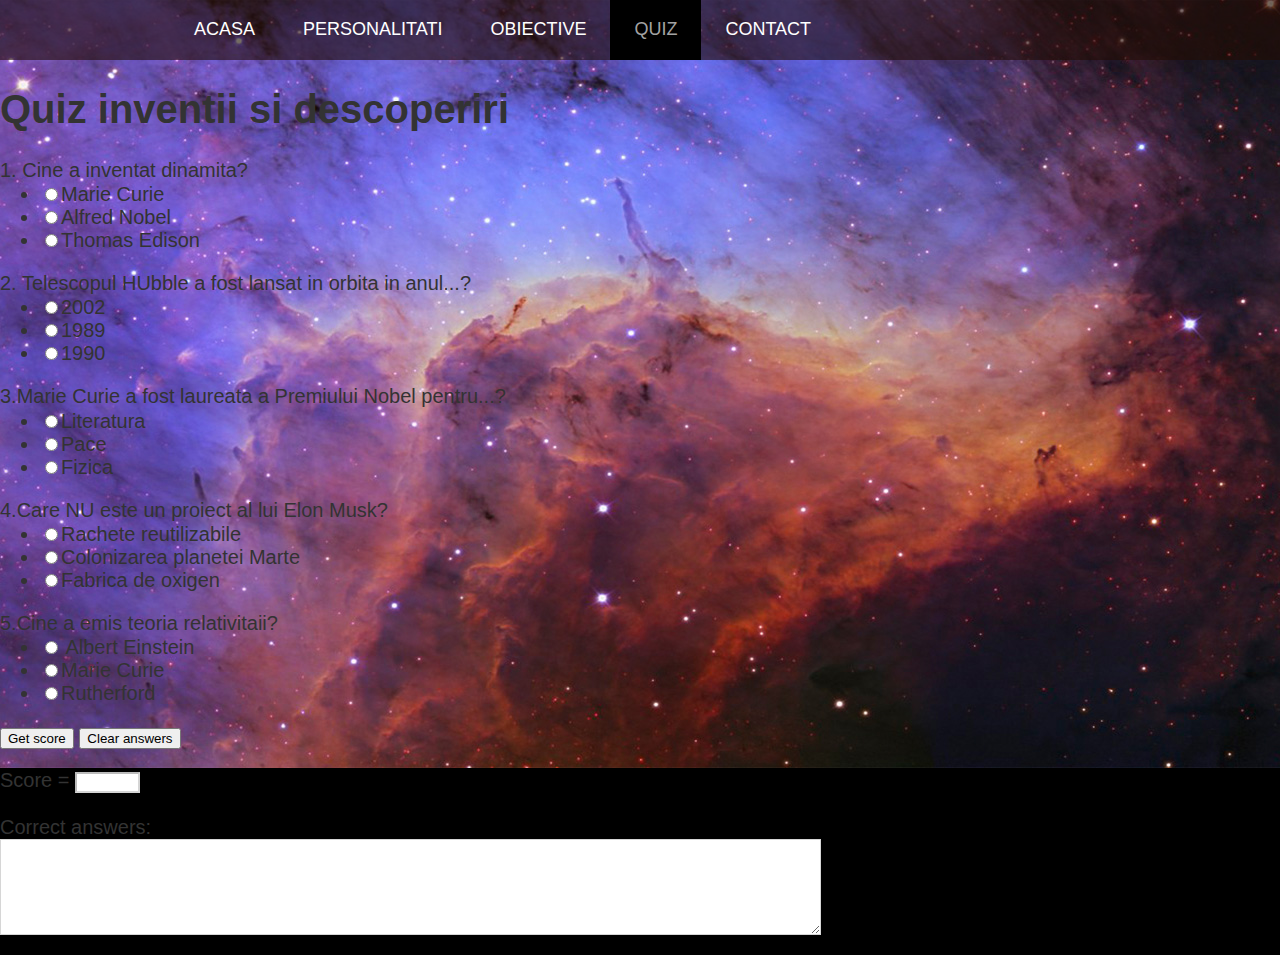
<file: quiz.html>
<html>

<head>
	<meta http-equiv="Content-Type" content="text/html; charset=UTF-8" />
	
	<title>quiz</title>
	<link rel="stylesheet" href="css/style.css" type="text/css">
	<link rel="stylesheet" type="text/css" href="css/mobile.css">
	<script src="js/mobile.js" type="text/javascript"></script>
	<link rel="stylesheet" type="text/css" href="css/quiz.css" />
	
</head>

<body bgcolor="black">
	<div id="page">
		<div id="header">
			<div>
				<ul id="navigation">
					<li>
						<a href="index.html">Acasa</a>
					</li>
					<li>
						<a href="personalitati.html">Personalitati</a>
					</li>
					<li >
						<a href="obiective.html">Obiective</a>
					</li>
						<li class="selected">
						<a href="quiz.html">Quiz</a>
					</li>
						<li >
						<a href="contact.html">Contact</a>
					</li>
				</ul>
					</li>
					
			</div>
		</div>

	<div id="page-wrap">

		<h1>Quiz inventii si descoperiri</h1>
		
		<HEAD>

<style type="text/css">
<!--
.bgclr {background-color: white; color: black; font-weight: bold;}
-->
</style>

<script language="JavaScript">


// Insert scooter questions number of questions
var numQues = 5;

// Insert number of choices in each question
var numChoi = 3;

// Insert number of questions displayed in answer area
var answers = new Array(5);

// Insert answers to questions
answers[0] = "Alfred Nobel";
answers[1] = "1990";
answers[2] = "Fizica";
answers[3] = "Fabrica de oxigen";
answers[4] = "Albert Einstein";
answers[5] = "";


function getScore(form) {
  var score = 0;
  var currElt;
  var currSelection;
  for (i=0; i<numQues; i++) {
    currElt = i*numChoi;
    for (j=0; j<numChoi; j++) {
      currSelection = form.elements[currElt + j];
      if (currSelection.checked) {
        if (currSelection.value == answers[i]) {
          score++;
		break;
        }
      }
    }
  }
  score = Math.round(score/numQues*100);
  form.percentage.value = score + "%";
  var correctAnswers = "";
  for (i=1; i<=numQues; i++) {
    correctAnswers += i + ". " + answers[i-1] + "\r\n";
  }
  
  form.solutions.value = correctAnswers;
}
//  End -->
</script>

</HEAD>

<!-- STEP TWO: Copy this code into the BODY of your HTML document  -->

<BODY>
<form name="quiz">




1. Cine a inventat dinamita?
<ul style="margin-top: 1pt">
  <li><input type="radio" name="q1" value="Marie Curie">Marie Curie</li>
  <li><input type="radio" name="q1" value="Alfred Nobel">Alfred Nobel</li>
  <li><input type="radio" name="q1" value="Thomas Edison">Thomas Edison</li>
  
   
</ul>




2. Telescopul HUbble a fost lansat in orbita in anul...?

<ul style="margin-top: 1pt">
  <li><input type="radio" name="q2" value="2002">2002</li>
  <li><input type="radio" name="q2" value="1989">1989</li>
  <li><input type="radio" name="q2" value="1990">1990</li>
</ul>



3.Marie Curie a fost laureata a Premiului Nobel pentru...?
<ul style="margin-top: 1pt">
  <li><input type="radio" name="q3" value="Literatura">Literatura</li>
  <li><input type="radio" name="q3" value="Pace">Pace</li>
  <li><input type="radio" name="q3" value="Fizica">Fizica</li>
</ul>



4.Care NU este un proiect al lui Elon Musk?
<ul style="margin-top: 1pt">
  <li><input type="radio" name="q4" value="Rachete reutilizabile">Rachete reutilizabile</li>
  <li><input type="radio" name="q4" value="Colonizarea planetei Marte">Colonizarea planetei Marte</li>
  <li><input type="radio" name="q4" value="Fabrica de oxigen">Fabrica de oxigen</li>
</ul>

5.Cine a emis teoria relativitaii?

<ul style="margin-top: 1pt">
  <li><input type="radio" name="q5" value="Albert Einstein"> Albert Einstein</li>
  <li><input type="radio" name="q5" value="Marie Curie">Marie Curie</li>
  <li><input type="radio" name="q5" value="Rutherford">Rutherford</li>
</ul>








<input type="button" value="Get score" onClick="getScore(this.form)">
<input type="reset" value="Clear answers">
<p> Score = <strong><input class="bgclr" type="text" size="5" name="percentage" disabled></strong><br><br>
Correct answers:<br>
<textarea class="bgclr" name="solutions" wrap="virtual" rows="6" cols="100" disabled>
</textarea>
</form>
</body>
</html>
</file>
<file: css/style.css>
body {
	margin: 0;
	padding: 0;
	position: relative;
	width: auto;
}
body #page {
	background: url("../images/bg-home.jpg") no-repeat scroll center top #000000;
	margin: 0;
	overflow: hidden;
	padding: 0;
	width: auto;
	z-index: 3;
}
a {
	text-decoration: none;
	outline: none;
}
a:active {
	background: none;
}
img {
	border: none;
}

@font-face {
	font-family: 'audiowide-regular-webfont';
	src: url('../fonts/audiowide-regular-webfont.eot');
	src: url('../fonts/audiowide-regular-webfont.woff') format('woff'), url('../fonts/audiowide-regular-webfont.ttf') format('truetype'), url('../fonts/audiowide-regular-webfont.svg') format('svg');
}

#header {
	background: url(../images/bg-transparent1.png) repeat;
	margin: 0;
	min-height: 60px;
	padding: 0;
	width: auto;
}
#header div {
	margin: 0 auto;
	max-width: 940px;
	min-height: 60px;
	padding: 0 10px;
}
#header div a.logo {
	display: block;
	float: left;
	height: 60px;
	margin: 0 44px 0 0;
	padding: 0;
	width: 304px;
}
#header div a img {
	display: block;
	margin: 0;
	padding: 0;
	width: auto;
}
#header div ul {
	display: inline-block;
	float: left;
	list-style: none;
	margin: 0;
	padding: 0;
	width: auto;
}
#header div ul li {
	float: left;
	margin: 0;
	padding: 0;
	width: auto;
}
#header div ul li a {
	color: #ffffff;
	display: block;
	font-family: Arial;
	font-size: 18px;
	font-weight: normal;
	line-height: 59px;
	margin: 0;
	min-height: 60px;
	padding: 0 24px;
 *padding: 0 23px; /* Needed for IE8 and old versions */
	text-align: center;
	text-transform: uppercase;
	width: auto;
}
#header div ul li a:hover {
	background-color: #620031;
	color: #ffffff;
}
#header div ul li.selected a {
	background-color: #000000;
	color: #a3a3a3;
}
#header div ul li.menu {
	position: relative;
}
#header div ul li.menu ul {
	display: block;
	left: -99999px;
	list-style: none;
	margin: 0;
	padding: 0;
	position: absolute;
	top: 60px;
	width: 142px;
	z-index: 50;
}
#header div ul li.menu:hover ul.primary {
	left: 31px;
}
#header div ul li.menu ul.primary.selected {
	left: 31px;
}
#header div ul li.menu:hover ul.secondary {
	left: -20px;
}
#header div ul li.menu ul.secondary.selected {
	left: -20px;
}
#header div ul li.menu ul li {
	margin: 0;
	padding: 0;
	width: auto;
}
#header div ul li.menu ul li a {
	background-color: #620031;
	color: #ffffff;
	display: block;
	font-family: Arial;
	font-size: 18px;
	font-weight: normal;
	line-height: 60px;
	margin: 0;
	min-height: 60px;
	padding: 0 10px;
	text-align: center;
	text-transform: uppercase;
	width: auto;
}
#header div ul li.menu ul.primary.selected li a, #header div ul li.menu ul.secondary.selected li a {
	background-color: #000000;
	color: #a3a3a3;
}

#body {
	background-color: #000000;
	margin: 0;
	min-height: 808px;
	overflow: hidden;
	padding: 0;
	width: 100%;
}
#body.home {
	background: none;
	margin: 0;
	min-height: 1308px;
	overflow: hidden;
	padding: 0;
	width: 100%;
}
#body.home .header {
	background: none;
	margin: 0;
	overflow: hidden;
	padding: 0;
	width: 100%;
}
#body.home .header div {
	margin: 0 auto;
	max-width: 940px;
	overflow: hidden;
	padding: 0 10px;
	position: relative;
}
#body.home .header div img.satellite {
	display: block;
	left: 10px;
	margin: 0;
	padding: 0;
	position: absolute;
	top: 41px;
	width: auto;
	z-index: 50;
}
#body.home .header div h1 {
	color: #FFFFFF;
	display: block;
	float: right;
	font-family: audiowide-regular-webfont;
	font-size: 60px;
	font-weight: normal;
	line-height: 60px;
	margin: 187px 0 27px;
	padding: 0 38px 0 399px;
	position: relative;
	text-align: right;
	text-transform: uppercase;
	width: 503px;
	z-index: 60;
}
#body.home .header div h2 {
	color: #FFFFFF;
	display: block;
	float: right;
	font-family: Arial;
	font-size: 43px;
	font-weight: normal;
	line-height: 43px;
	margin: 0 0 36px;
	padding: 0 146px 0 506px;
	position: relative;
	text-align: right;
	text-transform: uppercase;
	width: 288px;
	z-index: 60;
}
#body.home .header div a.more {
	background-color: #000000;
	color: #a3a3a3;
	display: block;
	float: right;
	font-family: Arial;
	font-size: 18px;
	font-weight: normal;
	height: 49px;
	line-height: 49px;
	margin: 0 200px 0 0;
	padding: 0;
	text-align: center;
	text-transform: uppercase;
	position: relative;
	width: 180px;
	z-index: 55;
}
#body.home .header div a.more:hover {
	background-color: #ab000b;
	color: #ffffff;
}
#body.home .header div h3 {
	background: url("../images/bg-transparent1.png") repeat;
	color: #A3A3A3;
	float: left;
	font-family: audiowide-regular-webfont;
	font-size: 23px;
	font-weight: normal;
	line-height: 23px;
	margin: 96px 0 0;
 *margin: 102px 0 0;/* Needed for IE8 and old versions */
	min-height: 27px;
	padding: 17px 0 10px;
	position: relative;
	text-align: center;
	text-transform: uppercase;
	width: 940px;
}
#body.home .header div ul {
	display: inline-block;
	list-style: none outside none;
	margin: 0 0 -6px;
	overflow: hidden;
	padding: 0;
	width: auto;
}
#body.home .header div ul li:first-child {
	padding: 0;
}
#body.home .header div ul li {
	border: medium none;
	float: left;
	margin: 0;
	padding: 0;
	width: auto;
}
#body.home .header div ul li a {
	display: block;
	float: none;
	height: 156px;
	margin: 0;
	padding: 0;
	width: 235px;
}
#body.home .header div ul li a img {
	cursor: pointer;
	filter: alpha(opacity=100);/* Needed for IE8 and old versions */
	opacity: 1.0;
	display: block;
	margin: 0;
	padding: 0;
	width: auto;
}
#body.home .header div ul li a img:hover {
	filter: alpha(opacity=70);/* Needed for IE8 and old versions */
	opacity: 0.7;
}
#body.home .body {
	background-color: #630031;
	margin: 0;
	min-height: 168px;
	overflow: hidden;
	padding: 0;
	width: 100%;
}
#body.home .body div {
	margin: 0 auto;
	max-width: 940px;
	overflow: hidden;
	padding: 31px 10px 0;
}
#body.home .body div h1 {
	color: #FFFFFF;
	display: block;
	font-family: audiowide-regular-webfont;
	font-size: 32px;
	font-weight: normal;
	line-height: 32px;
	margin: 0 auto 24px;
	padding: 0;
	text-align: center;
	text-transform: uppercase;
	width: 780px;
}
#body.home .body div p {
	color: #ffffff;
	display: block;
	font-family: Arial;
	font-size: 18px;
	font-weight: normal;
	line-height: 24px;
	margin: 0 auto;
	padding: 0;
	text-align: center;
	width: 780px;
}
#body.home .body div p a {
	color: #ffffff;
	font-family: Arial;
	font-size: 18px;
	font-weight: normal;
	line-height: 24px;
	margin: 0 auto;
	padding: 0;
	text-decoration: underline;
}
#body.home .body div p a:hover {
	color: #a3a3a3;
}
#body.home .footer {
	background-color: #000000;
	margin: 0;
	overflow: hidden;
	padding: 0;
	width: 100%;
}
#body.home .footer div {
	margin: 0 auto;
	max-width: 960px;
	overflow: hidden;
	padding: 32px 0 16px;
}
#body.home .footer div ul {
	display: inline-block;
	list-style: none;
	margin: 0;
	overflow: hidden;
	padding: 0;
	width: auto;
}
#body.home .footer div ul li:first-child {
	float: left;
	margin: 0 10px;
	padding: 0;
	width: 460px;
}
#body.home .footer div ul li {
	float: left;
	margin: 0 0 0 10px;
	padding: 0 0 0 20px;
	width: 440px;
}
#body.home .footer div ul li h1 {
	color: #FFFFFF;
	font-family: audiowide-regular-webfont;
	font-size: 32px;
	font-weight: normal;
	line-height: 32px;
	margin: 0 0 44px;
	padding: 0;
	text-align: left;
	text-transform: uppercase;
	width: auto;
}
#body.home .footer div ul li a {
	display: block;
	height: 258px;
	margin: 0;
	position: relative;
	padding: 0;
	width: 460px;
}
#body.home .footer div ul li a img {
	cursor: pointer;
	filter: alpha(opacity=100);/* Needed for IE8 and old versions */
	opacity: 1.0;
	display: block;
	margin: 0;
	padding: 0;
	width: auto;
}
#body.home .footer div ul li a:hover img {
	filter: alpha(opacity=70);/* Needed for IE8 and old versions */
	opacity: 0.7;
}
#body.home .footer div ul li a span {
	background: url(../images/icons.png) no-repeat 0 -152px;
	display: block;
	height: 72px;
	left: 199px;
	margin: 0;
	padding: 0;
	position: absolute;
	top: 94px;
	width: 62px;
}
#body.home .footer div ul li a:hover span {
	background: url(../images/icons.png) no-repeat 0 -226px;
}
#body.home .footer div ul li ul {
	display: inline-block;
	list-style: none outside none;
	margin: 0;
	overflow: hidden;
	padding: 0;
	width: 440px;
}
#body.home .footer div ul li ul li {
	border-top: 1px solid #A3A3A3;
	float: none;
	margin: 0;
	overflow: hidden;
	padding: 39px 10px 38px 0;
	width: 440px;
}
#body.home .footer div ul li ul li:first-child {
	border: medium none;
	margin: 0;
	padding: 0 0 38px;
	width: 440px;
}
#body.home .footer div ul li ul li a {
	display: block;
	float: left;
	height: 90px;
	margin: 0 20px 0 0;
	padding: 0;
	width: 100px;
}
#body.home .footer div ul li ul li a img {
	cursor: pointer;
	filter: alpha(opacity=100);/* Needed for IE8 and old versions */
	opacity: 1.0;
	display: block;
	margin: 0;
	padding: 0;
	width: auto;
}
#body.home .footer div ul li ul li a img:hover {
	filter: alpha(opacity=70);/* Needed for IE8 and old versions */
	opacity: 0.7;
}
#body.home .footer div ul li ul li h1 {
	color: #A3A3A3;
	float: left;
	font-family: audiowide-regular-webfont;
	font-size: 23px;
	font-weight: normal;
	line-height: 23px;
	margin: 0;
	padding: 4px 0 8px;
	text-align: left;
	text-transform: uppercase;
	width: 310px;
}
#body.home .footer div ul li ul li span {
	color: #FFFFFF;
	display: block;
	float: left;
	font-family: Arial;
	font-size: 14px;
	font-weight: normal;
	line-height: 14px;
	margin: 0 0 10px;
	padding: 0;
	text-align: left;
	text-transform: uppercase;
	width: 310px;
}
#body.home .footer div ul li ul li a.more {
	background-color: #3c0f38;
	color: #ffffff;
	display: block;
	float: right;
	font-family: Arial;
	font-size: 14px;
	font-weight: normal;
	height: 31px;
	line-height: 31px;
	margin: 0;
	padding: 0;
	text-align: center;
	text-transform: uppercase;
	width: 120px;
}
#body.home .footer div ul li ul li a.more:hover {
	background-color: #620031;
}
/*----------------------------------------body-styles---------------------------------------*/
#body.about .header {
	background: url(../images/bg-about.jpg) no-repeat center top #000000;
	margin: 0;
	min-height: 455px;
	padding: 0;
	width: 100%;
}
#body.about .header div, #body .header div {
	margin: 0 auto;
	max-width: 960px;
	overflow: hidden;
	padding: 65px 0 40px;
}
#body.about .header div h1, #body .header div h1 {
	color: #FFFFFF;
	display: block;
	font-family: audiowide-regular-webfont;
	font-size: 36px;
	font-weight: normal;
	line-height: 36px;
	margin: 0 auto 87px;
	padding: 0;
	text-align: center;
	text-transform: uppercase;
	width: 940px;
}
#body.about .header div h2 {
	color: #FFFFFF;
	display: block;
	font-family: audiowide-regular-webfont;
	font-size: 32px;
	font-weight: normal;
	line-height: 32px;
	margin: 0 auto 24px;
	padding: 0;
	text-align: center;
	text-transform: uppercase;
	width: 820px;
}
#body.about .header div p {
	color: #ffffff;
	display: block;
	font-family: Arial;
	font-size: 18px;
	font-weight: normal;
	line-height: 24px;
	margin: 0 auto;
	padding: 0;
	text-align: center;
	width: 820px;
}
#body.about .header div p a {
	color: #ffffff;
	font-family: Arial;
	font-size: 18px;
	font-weight: normal;
	line-height: 24px;
	margin: 0;
	padding: 0;
	text-decoration: underline;
}
#body.about .header div p a:hover {
	color: #a3a3a3;
}
#body.about .body {
	background-color: #620031;
	margin: 0;
	min-height: 253px;
	overflow: hidden;
	padding: 0;
	width: 100%;
}
#body.about .body div {
	margin: 0 auto;
	max-width: 940px;
	overflow: hidden;
	padding: 36px 10px 35px;
}
#body.about .body div h2 {
	color: #A3A3A3;
	float: left;
	font-family: audiowide-regular-webfont;
	font-size: 23px;
	font-weight: normal;
	line-height: 23px;
	margin: 18px 0 26px;
	padding: 0;
	text-align: left;
	text-transform: uppercase;
	width: 620px;
}
#body.about .body div p {
	color: #ffffff;
	display: block;
	float: left;
	font-family: Arial;
	font-size: 14px;
	font-weight: normal;
	line-height: 24px;
	margin: 0;
	padding: 0;
	text-align: left;
	width: 620px;
}
#body.about .body div p a {
	color: #ffffff;
	font-family: Arial;
	font-size: 14px;
	font-weight: normal;
	line-height: 24px;
	margin: 0;
	padding: 0;
	text-decoration: underline;
}
#body.about .body div p a:hover {
	color: #a3a3a3;
}
#body.about .body div img {
	display: block;
	float: right;
	margin: 0;
	padding: 0;
	width: auto;
}
#body.about .footer {
	background-color: #000000;
	margin: 0;
	min-height: 366px;
	padding: 0;
	width: 100%;
}
#body.about .footer div {
	margin: 0 auto;
	overflow: hidden;
	padding: 79px 0 0 10px;
	width: 950px;
}
#body.about .footer div h2 {
	color: #A3A3A3;
	float: right;
	font-family: audiowide-regular-webfont;
	font-size: 23px;
	font-weight: normal;
	line-height: 23px;
	margin: 34px 0 24px;
	padding: 0;
	text-align: left;
	text-transform: uppercase;
	width: 557px;
}
#body.about .footer div p {
	color: #ffffff;
	display: block;
	float: right;
	font-family: Arial;
	font-size: 18px;
	font-weight: normal;
	line-height: 24px;
	margin: 0 auto;
	padding: 0;
	text-align: left;
	width: 557px;
}
#body.about .footer div p a {
	color: #ffffff;
	font-family: Arial;
	font-size: 18px;
	font-weight: normal;
	line-height: 24px;
	margin: 0 auto;
	padding: 0;
	text-decoration: underline;
}
#body.about .footer div p a:hover {
	color: #a3a3a3;
}
#body.about .footer div img {
	float: left;
	display: block;
	margin: 0;
	padding: 0;
	width: auto;
}
#body.about .section {
	background-color: #3c0f38;
	margin: 0;
	min-height: 234px;
	padding: 0;
	width: auto;
}
#body.about .section div {
	margin: 0 auto;
	max-width: 960px;
	overflow: hidden;
	padding: 58px 0 55px;
}
#body.about .section div h2 {
	color: #A3A3A3;
	display: block;
	font-family: audiowide-regular-webfont;
	font-size: 23px;
	font-weight: normal;
	line-height: 23px;
	margin: 0 auto 26px;
	padding: 0;
	text-align: center;
	text-transform: uppercase;
	width: 780px;
}
#body.about .section div p {
	color: #ffffff;
	display: block;
	font-family: Arial;
	font-size: 14px;
	font-weight: normal;
	line-height: 24px;
	margin: 0 auto;
	padding: 0;
	text-align: center;
	width: 780px;
}
#body.about .section div p a {
	color: #ffffff;
	font-family: Arial;
	font-size: 14px;
	font-weight: normal;
	line-height: 24px;
	margin: 0;
	padding: 0;
	text-decoration: underline;
}
#body.about .section div p a:hover {
	color: #a3a3a3;
}
#body .header {
	margin: 0 auto;
	padding: 0;
	width: 100%;
}
#body .header div ul {
	display: inline-block;
	max-width: 940px;
	list-style: none outside none;
	margin: 0;
	padding: 3px 10px 0;
}
#body .header div ul li:first-child {
	border: none;
	padding: 0 0 38px;
}
#body .header div ul li {
	border-top: 1px solid #A3A3A3;
	margin: 0;
	overflow: hidden;
	padding: 38px 0;
	width: auto;
}
#body .header div ul li a {
	display: block;
	float: left;
	height: 217px;
	margin: 0 40px 0 0;
	padding: 0;
	width: 380px;
}
#body .header div ul li a img {
	cursor: pointer;
	filter: alpha(opacity=100);/* Needed for IE8 and old versions */
	opacity: 1.0;
	display: block;
	margin: 0;
	padding: 0;
	width: auto;
}
#body .header div ul li a img:hover {
	filter: alpha(opacity=70);/* Needed for IE8 and old versions */
	opacity: 0.7;
}
#body .header div ul li div {
	float: left;
	margin: 0;
	overflow: hidden;
	padding: 0;
	width: 520px;
}
#body .header div ul li div h1 {
	color: #A3A3A3;
	font-family: audiowide-regular-webfont;
	font-size: 23px;
	font-weight: normal;
	line-height: 23px;
	margin: 0 0 26px;
	padding: 0;
	text-align: left;
	text-transform: uppercase;
	width: 520px;
}
#body .header div ul li div p {
	color: #FFFFFF;
	font-family: Arial;
	font-size: 14px;
	font-weight: normal;
	line-height: 24px;
	margin: 0 0 41px;
	padding: 0;
	text-align: left;
	width: 520px;
}
#body .header div ul li div p a {
	color: #FFFFFF;
	display: inline;
	float: none;
	font-family: Arial;
	font-size: 14px;
	font-weight: normal;
	height: auto;
	line-height: 24px;
	margin: 0;
	padding: 0;
	text-decoration: underline;
	width: auto;
}
#body .header div ul li div p a:hover {
	color: #a3a3a3;
}
#body .header div ul li div a.more {
	background-color: #3c0f38;
	color: #ffffff;
	display: block;
	float: right;
	font-family: Arial;
	font-size: 14px;
	font-weight: normal;
	height: 31px;
	line-height: 31px;
	margin: 0;
	padding: 0;
	text-align: center;
	text-transform: uppercase;
	width: 120px;
}
#body .header div ul li div a.more:hover {
	background-color: #620031;
}
#body .header div img {
	display: block;
	margin: 0 auto;
	padding: 3px 0 0;
	width: auto;
}
#body .header div h2 {
	color: #A3A3A3;
	display: block;
	font-family: audiowide-regular-webfont;
	font-size: 23px;
	font-weight: normal;
	line-height: 23px;
	margin: 0 auto;
	padding: 53px 0 27px;
	text-align: center;
	text-transform: uppercase;
	width: 780px;
}
#body .header div p {
	color: #FFFFFF;
	display: block;
	font-family: Arial;
	font-size: 14px;
	font-weight: normal;
	line-height: 24px;
	margin: 0 auto 48px;
	padding: 0;
	text-align: center;
	width: 780px;
}
#body .header div p a {
	color: #ffffff;
	font-family: Arial;
	font-size: 14px;
	font-weight: normal;
	line-height: 24px;
	margin: 0 auto;
	padding: 0;
	text-decoration: underline;
}
#body .header div p a:hover {
	color: #a3a3a3;
}
#body .header div .article {
	float: left;
	margin: 0 40px 0 10px;
	padding: 0;
	width: 560px;
}
#body .header div .article ul {
	display: inline-block;
	list-style: none outside none;
	margin: 0;
	padding: 3px 0 0;
	width: 560px;
}
#body .header div .article ul li:first-child {
	border: none;
	padding: 0 0 38px;
}
#body .header div .article ul li {
	border-top: 1px solid #a3a3a3;
	margin: 0;
	overflow: hidden;
	padding: 38px 0 38px;
	width: auto;
}
#body .header div .article ul li a {
	display: block;
	height: 241px;
	margin: 0 0 29px;
	padding: 0;
	width: 560px;
}
#body .header div .article ul li a img {
	cursor: pointer;
	filter: alpha(opacity=100);/* Needed for IE8 and old versions */
	opacity: 1.0;
	display: block;
	margin: 0;
	padding: 0;
	width: auto;
}
#body .header div .article ul li a img:hover {
	filter: alpha(opacity=70);/* Needed for IE8 and old versions */
	opacity: 0.7;
}
#body .header div .article ul li h1 {
	color: #A3A3A3;
	font-family: audiowide-regular-webfont;
	font-size: 23px;
	font-weight: normal;
	line-height: 23px;
	margin: 0 0 8px;
	padding: 0;
	text-align: left;
	text-transform: uppercase;
	width: auto;
}
#body .header div .article ul li span {
	color: #FFFFFF;
	display: block;
	font-family: Arial;
	font-size: 14px;
	font-weight: normal;
	line-height: 14px;
	margin: 0 0 28px;
	padding: 0;
	text-align: left;
	text-transform: uppercase;
	width: auto;
}
#body .header div .article ul li p {
	color: #FFFFFF;
	font-family: Arial;
	font-size: 14px;
	font-weight: normal;
	line-height: 24px;
	margin: 0 0 29px;
	padding: 0;
	text-align: left;
	width: auto;
}
#body .header div .article ul li p a {
	color: #FFFFFF;
	display: inline;
	float: none;
	font-family: Arial;
	font-size: 14px;
	font-weight: normal;
	height: auto;
	line-height: 24px;
	margin: 0;
	padding: 0;
	text-decoration: underline;
	width: auto;
}
#body .header div .article ul li p a:hover {
	color: #a3a3a3;
}
#body .header div .article ul li a.more {
	background-color: #3c0f38;
	color: #ffffff;
	display: block;
	float: right;
	font-family: Arial;
	font-size: 14px;
	font-weight: normal;
	height: 31px;
	line-height: 31px;
	margin: 0;
	padding: 0;
	text-align: center;
	text-transform: uppercase;
	width: 120px;
}
#body .header div .article ul li a.more:hover {
	background-color: #620031;
}
#body .header div .sidebar {
	float: left;
	margin: 0;
	padding: 0;
	width: 340px;
}
#body .header div .sidebar ul {
	display: inline-block;
	list-style: none;
	margin: 0;
	padding: 0;
	width: 340px;
}
#body .header div .sidebar ul li:first-child {
	border: medium none;
	padding: 0 0 34px;
}
#body .header div .sidebar ul li {
	border-top: 1px solid #A3A3A3;
	margin: 0;
	overflow: hidden;
	padding: 32px 0 34px;
	width: auto;
}
#body .header div .sidebar ul li h1 {
	color: #FFFFFF;
	font-family: audiowide-regular-webfont;
	font-size: 32px;
	font-weight: normal;
	line-height: 32px;
	margin: 0 0 25px;
	padding: 0;
	text-align: left;
	text-transform: uppercase;
	width: 340px;
}
#body .header div .sidebar ul li a {
	display: block;
	float: none;
	height: 187px;
	margin: 0 0 29px;
	padding: 0;
	width: 34px;
}
#body .header div .sidebar ul li a img {
	cursor: pointer;
	filter: alpha(opacity=100);/* Needed for IE8 and old versions */
	opacity: 1.0;
	display: block;
	margin: 0;
	padding: 0;
	width: auto;
}
#body .header div .sidebar ul li a img:hover {
	filter: alpha(opacity=70);/* Needed for IE8 and old versions */
	opacity: 0.7;
}
#body .header div .sidebar ul li h2 {
	color: #A3A3A3;
	font-family: audiowide-regular-webfont;
	font-size: 23px;
	font-weight: normal;
	line-height: 23px;
	margin: 0 0 7px;
	padding: 0;
	text-align: left;
	text-transform: uppercase;
	width: auto;
}
#body .header div .sidebar ul li span {
	color: #ffffff;
	display: block;
	font-family: Arial;
	font-size: 14px;
	font-weight: normal;
	line-height: 14px;
	margin: 0;
	padding: 0;
	text-align: left;
	text-transform: uppercase;
	width: auto;
}
#body .header div .sidebar ul li ul {
	display: inline-block;
	list-style: none outside none;
	margin: 0;
	padding: 12px 0 0;
	width: 340px;
}
#body .header div .sidebar ul li ul li:first-child {
	padding: 0;
}
#body .header div .sidebar ul li ul li {
	border: medium none;
	margin: 0 0 26px;
	overflow: hidden;
	padding: 0;
	width: auto;
}
#body .header div .sidebar ul li ul li a {
	display: block;
	float: left;
	height: 54px;
	margin: 0 20px 0 0;
	padding: 0;
	width: 60px;
}
#body .header div .sidebar ul li ul li a img {
	cursor: pointer;
	filter: alpha(opacity=100);/* Needed for IE8 and old versions */
	opacity: 1.0;
	display: block;
	margin: 0;
	padding: 0;
	width: auto;
}
#body .header div .sidebar ul li ul li a img:hover {
	filter: alpha(opacity=70);/* Needed for IE8 and old versions */
	opacity: 0.7;
}
#body .header div .sidebar ul li ul li h2 {
	color: #A3A3A3;
	float: left;
	font-family: audiowide-regular-webfont;
	font-size: 23px;
	font-weight: normal;
	line-height: 23px;
	margin: 6px 0 11px;
	padding: 0;
	text-align: left;
	text-transform: uppercase;
	width: 260px;
}
#body .header div .sidebar ul li ul li span {
	color: #ffffff;
	display: block;
	float: left;
	font-family: Arial;
	font-size: 14px;
	line-height: 14px;
	margin: 0;
	padding: 0;
	text-align: left;
	text-transform: uppercase;
	width: auto;
}
#body .header div .article img {
	display: block;
	margin: 3px 0 29px;
	padding: 0;
	width: auto;
}
#body .header div .article h1 {
	color: #A3A3A3;
	font-family: audiowide-regular-webfont;
	font-size: 23px;
	font-weight: normal;
	line-height: 23px;
	margin: 0 0 7px;
	padding: 0;
	text-align: left;
	text-transform: uppercase;
	width: auto;
}
#body .header div .article span {
	color: #FFFFFF;
	display: block;
	font-family: Arial;
	font-size: 14px;
	font-weight: normal;
	line-height: 14px;
	margin: 0 0 29px;
	padding: 0;
	text-align: left;
	text-transform: uppercase;
	width: auto;
}
#body .header div .article p {
	color: #FFFFFF;
	font-family: Arial;
	font-size: 14px;
	font-weight: normal;
	line-height: 24px;
	margin: 0 0 24px;
	padding: 0;
	text-align: left;
	width: auto;
}
#body .header div .article p a {
	color: #ffffff;
	font-family: Arial;
	font-size: 14px;
	font-weight: normal;
	line-height: 24px;
	margin: 0;
	padding: 0;
	text-decoration: underline;
}
#body .header div .article p a:hover {
	color: #a3a3a3;
}
#body .header .contact h2 {
	color: #A3A3A3;
	display: block;
	font-family: audiowide-regular-webfont;
	font-size: 23px;
	font-weight: normal;
	line-height: 23px;
	margin: 0 auto;
	padding: 8px 0 62px;
	text-align: center;
	text-transform: uppercase;
	width: 500px;
}
#body .header div form {
	display: block;
	margin: 0 auto;
	padding: 0;
	width: 461px;
}
#body .header div form input {
	background-color: #A3A3A3;
	border: medium none;
	color: #000000;
	display: block;
	font-family: Arial;
	font-size: 18px;
	font-weight: normal;
	height: 43px;
	line-height: 43px;
	margin: 0 0 29px;
	padding: 0 0 0 20px;
	text-align: left;
	text-transform: uppercase;
	width: 441px;
}
#body .header div form textarea {
	background-color: #A3A3A3;
	border: medium none;
	color: #000000;
	display: block;
	font-family: Arial;
	font-size: 18px;
	font-weight: normal;
	height: 98px;
	line-height: 24px;
	margin: 0 0 31px;
	overflow: auto;
	padding: 15px 0 0 20px;
	resize: none;
	text-align: left;
	text-transform: uppercase;
	width: 441px;
}
#body .header div form input#submit {
	background-color: #3c0f38;
	color: #ffffff;
	cursor: pointer;
	display: block;
	float: right;
	font-family: Arial;
	font-size: 14px;
	font-weight: normal;
	height: 31px;
	line-height: 31px;
	margin: 0;
	padding: 0;
	text-align: center;
	text-transform: uppercase;
	width: 120px;
}
#body .header div form input#submit:hover {
	background-color: #620031;
}
/*----------------------------------------footer-styles---------------------------------------*/
#footer {
	margin: 0;
	padding: 0;
	width: auto;
}
#footer .connect {
	background-color: #a3a3a3;
	margin: 0;
	min-height: 84px;
	overflow: hidden;
	padding: 0;
	width: auto;
}
#footer .connect div {
	margin: 0 auto;
	max-width: 960px;
	overflow: hidden;
	padding: 24px 0 0;
}
#footer .connect div h1 {
	color: #FFFFFF;
	float: left;
	font-family: audiowide-regular-webfont;
	font-size: 23px;
	font-weight: normal;
	line-height: 23px;
	margin: 0;
	padding: 8px 25px 0 0;
	text-align: right;
	text-transform: uppercase;
	width: 525px;
}
#footer .connect div div {
	float: left;
	margin: 0;
	overflow: hidden;
	padding: 0 0 0 20px;
	width: 380px;
}
#footer .connect div div a {
	background: url(../images/icons.png) no-repeat;
	display: block;
	float: left;
	height: 36px;
	margin: 0;
	padding: 0;
	text-indent: -99999px;
	width: 18px;
}
#footer .connect div div a.facebook {
	background-position: 0 0;
	margin: 0 0 0 16px;
	width: 18px;
}
#footer .connect div div a.twitter {
	background-position: 0 -114px;
	margin: 0 0 0 28px;
	width: 44px;
}
#footer .connect div div a.googleplus {
	background-position: 0 -38px;
	margin: 0 0 0 27px;
	width: 37px;
}
#footer .connect div div a.pinterest {
	background-position: 0 -76px;
	margin: 0 0 0 29px;
	width: 30px;
}
#footer .connect div div a.facebook:hover {
	background-position: -20px 0;
}
#footer .connect div div a.twitter:hover {
	background-position: -46px -114px;
}
#footer .connect div div a.googleplus:hover {
	background-position: -38px -38px;
}
#footer .connect div div a.pinterest:hover {
	background-position: -32px -76px;
}
#footer .footnote {
	background-color: #FFFFFF;
	margin: 0;
	min-height: 84px;
	overflow: hidden;
	padding: 0;
	width: auto;
}
#footer .footnote div {
	margin: 0 auto;
	overflow: hidden;
	padding: 34px 0 0;
	width: 960px;
}
#footer .footnote div p {
	color: #000000;
	display: block;
	font-family: Arial;
	font-size: 12px;
	font-weight: normal;
	margin: 0 auto;
	padding: 0;
	text-align: center;
	text-transform: uppercase;
	width: 940px;
}
#wix {
	max-width: 728px;
	margin: 0 auto;
}
#wix a img {
	width: 100%;
}
</file>
<file: css/mobile.css>
@media only screen and (min-width : 320px) and (max-width : 568px) {
	
}
@media only screen and (max-width : 568px) and (orientation : landscape) {
	
}
	@media only screen and (max-width : 918px) {
	#body {
		margin: 0;
		min-height: 1175px;
		padding: 0;
		width: 100%;
		z-index: 3;
	}
	#body.home {
		margin: 0;
		padding: 0;
		width: 100%;
	}
	#body.home .header div, #body.home .body div, #body.home .footer div, #body.about .header div, #body .header div, #body.about .body div, #body.about .footer div, #body.about .section div {
		margin: 0 auto;
		max-width: none;
		overflow: hidden;
		padding: 10% 0;
		position: relative;
		width: 95%;
	}
	#body.home .header div img.satellite{
		left: 2px;
	}
	#body.home .header div h1 {
		float: none;
		margin: 0;
		padding: 30% 0 10%;
		text-align: center;
		width: 100%;
	}
	#body.home .header div h2 {
		float: none;
		margin: 0;
		padding: 0 0 10% 0;
		text-align: center;
		width: 100%;
	}
	#body.home .header div a.more{
		float: none;
		margin: 0 auto;
		z-index: 55;
	}
	#body.home .header div h3{
		margin: 106px 0 0;
		width: 100%;
	}
	#body.home .header div ul, #body.home .footer div ul, #body.home .footer div ul li ul {
		margin: 0;
		padding: 10% 0;
		width: 100%;
	}
	#body.home .header div ul li:first-child, #body.home .header div ul li {
		border: none;
		float: none;
		margin: 10% 0;
		width: 100%;
	}
	#body.home .header div ul li a{
		margin: 0 auto;
	}
	#body.home .header div ul li a img, #body .header div .article ul li a img {
		margin: 0 auto;
	}
	#body.home .body div h1, #body.home .body div p {
		width: 100%;
	}
	#body.home .footer div ul li:first-child, #body.home .footer div ul li, #body .header div .sidebar ul li ul {
		float: none;
		margin: 0 0 10%;
		padding: 0;
		width: 100%;
	}
	#body.home .footer div ul li h1, #body.home .footer div ul li ul li h1, #body.home .footer div ul li ul li span {
		float: none;
		text-align: center;
		width: 100%;
	}
	#body.home .footer div ul li a{
		height: 100%;
		width: 100%;
	}
	#body.home .footer div ul li a img{
		margin: 0 auto;
		width: 90%;
	}
	#body.home .footer div ul li a span {
		left: 46%;
		top: 39%;
	}
	#body.home .footer div ul li ul li:first-child, #body.home .footer div ul li ul li {
		width: 100%;
	}
	#body.home .footer div ul li ul li a.more{
		float: none;
		margin: 0 auto;
	}
	#body.home .footer div ul li ul li a {
		display: block;
		float: none;
		height: 90px;
		margin: 0 auto;
		padding: 0;
		width: 100px;
	}
	#body.about .header div h1, #body .header div h1, #body.about .header div h2, #body.about .header div p, #body.about .body div h2, #body.about .body div p, #body.about .footer div h2, #body.about .footer div p, #body.about .section div h2, #body.about .section div p, #body .header div ul li div h1, #body .header div ul li div p, #body .header div h2, #body .header div p, #body .header div .sidebar ul li h1, #body .header .contact h2 {
		float: none;
		text-align: center;
		width: 100%;
	}
	#body.about .body div img, #body.about .footer div img, #body .header div ul li a img, #body .header div ul li div a.more, #body .header div .article ul li a.more, #body .header div .sidebar ul li ul li a img, #body .header div .sidebar ul li a img {
		float: none;
		margin: 0 auto;
	}
	#body .header div ul, #body .header div .article ul, #body .header div .sidebar ul {
		max-width: none;
		padding: 0;
		width: 100%;
	}
	#body .header div ul li a, #body .header div .article ul li a, #body .header div .sidebar ul li a, #body .header div .sidebar ul li ul li a {
		float: none;
		height: auto;
		margin: 0 auto;
		width: auto;
	}
	#body .header div ul li div, #body .header div .article, #body .header div .sidebar {
		float: none;
		margin: 0;
		padding: 10% 0;
		width: 100%;
	}
	#body .header div .sidebar ul li ul li h2, #body .header div .sidebar ul li ul li span, #body .header div .article ul li h1, #body .header div .article ul li span, #body .header div .article ul li p, #body .header div .sidebar ul li h2, #body .header div .sidebar ul li span {
		float: none;
		padding: 2% 0 1%;
		text-align: center;
		width: 100%;
	}
	#body .header div form{
		width: 100%;
	}
	#body .header div form input, #body .header div form textarea {
		-webkit-appearance: none;
		border-radius: 0;
		margin: 0 auto 10%;
		width: 90%;
	}
	#body .header div form input#submit{
		-webkit-appearance: none;
		border-radius: 0;
		float: none;
		margin: 0 auto;
	}
	#footer{
		width: 100%;
	}
	#footer .connect{
		width: 100%;
	}
	#footer .connect div, #footer .footnote div {
		margin: 0 auto;
		padding: 10% 0;
		width: 95%;
	}
	#footer .connect div h1{
		float: none;
		font-size: 17px;
		line-height: 20px;
		margin: 0;
		padding: 0 0 10%;
		text-align: center;
		width: 100%
	}
	#footer .connect div div{
		float: none;
		margin: 0 auto;
		padding: 0;
		width: 210px;
	}
	#footer .connect div div a.facebook, #footer .connect div div a.twitter, #footer .connect div div a.googleplus, #footer .connect div div a.pinterest {
		margin: 0 10px;
	}
	#footer .footnote div p{
		width: 100%;
	}
}
@media only screen and (max-width : 959px) {
	body #page {
		margin: 0;
		padding: 0;
		width: auto;
	}
	html {
		-webkit-text-size-adjust: none;
	}
	img {
		max-width: 100%;
	}
	body #page {
		margin: 0;
		overflow: hidden;
		padding: 0;
		width: auto;
	}
	#header {
		min-height: 73px;
		width: 100%;
	}
	#header div {
		margin: 0 auto;
		max-width: none;
		min-height: 105px;
		width: 95%;
	}
	#header div a.logo {
		display: block;
		float: left;
		height: 60px;
		margin: 5% 0 0;
		padding: 0;
		width: 79%;
	}
	#header div span#mobile-navigation {
		background: transparent url(../images/mobile/mobile-menu.png) no-repeat;
		display: block;
		height: 50px;
		margin: 0;
		padding: 0 0 0 0;
		position: absolute;
		right: 3%;
		top: 14px;
		width: 50px;
		z-index: 999;
	}
	#header div > ul#navigation {
		background-image: none;
		background: rgba(98, 0, 49, 0.91);
		border: 1px solid #f1f2f2;
		border-radius: 0;
		display: none;
		float: none;
		height: auto;
		padding: 0;
		position: absolute;
		right: 3%;
		top: 64px;
		width: 92%;
		z-index: 1000;
	}
	#header div > ul#navigation > li {
		border-left: 0;
		border-top: 1px solid #f1f2f2;
		margin: 0;
		height: auto;
		padding: 0;
		position: relative;
		text-align: left;
		width: 100%;
	}
	#header div > ul#navigation > li:first-child {
		border-top: 0;
	}
	#header div > ul#navigation > li:hover {
		background-color: transparent;
	}
	#header div ul#navigation li a {
		border: none;
		color: #eeeced;
		display: block;
		font-family: Arial;
		font-size: 1.125em;
		font-weight: normal;
		height: 3em;
		line-height: 3.125em;
		min-height: 54px;
		padding: 0 10px;
		text-align: left;
		text-decoration: none;
		text-shadow: none;
		width: auto;
	}
	#header div .mobile-submenu {
		background: rgba(98, 0, 49, 0.91) url(../images/mobile/mobile-expand.png) no-repeat center;
		border-left: 1px solid #f1f2f2;
		display: inline-block;
		height: 3.4em;
		position: absolute;
		right: 0;
		top: 0;
		width: 50px;
		z-index: 0;
	}
	#header div ul#navigation li ul {
		background: none;
		border-top: 1px solid #f1f2f2;
		padding: 0;
		position: static;
		right: 0;
		text-align: left;
		width: 100%;
		z-index: 999;
	}
	#header div ul#navigation li ul, #header div ul#navigation li:hover ul {
		display: none;
	}
	#header div ul#navigation li {
		height: auto;
		width: 100%;
		z-index: 40;
	}
	#header div ul#navigation li ul li {
		background: rgba(98, 0, 49, 0.91);
		border-top: 1px solid #f1f2f2;
		display: block;
		height: auto;
		margin: 0;
		padding: 0;
		text-align: left;
		width: 100%;
	}
	#header div ul#navigation li ul li:first-child {
		border: none;
	}
	#header div ul#navigation li ul li a {
		background: rgba(98, 0, 49, 0.91);
		color: #eeeced;
		padding-left: 20px;
		text-align: left;
		text-decoration: none;
		width: auto;
	}
	#header div ul#navigation li:hover a, #header div ul#navigation li.selected a, #header div ul#navigation li:hover ul li a, #header div ul#navigation li:hover ul li a:hover, #header div ul#navigation li ul li.selected a {
		display: block;
	}
	#header div ul#navigation li.selected > a {
		background: rgba(0, 0, 0, 0.91);
		color: #eeeced;
		text-decoration: none;
	}
	#header div ul li.selected a, #header div ul li.selected a:hover, #header div ul li.menu ul#selected li.selected a {
		color: #eeeced;
		text-decoration: none;
	}
}
</file>
<file: css/quiz.css>
body{
    font-size: 20px;
    font-family: sans-serif;
    color: #333;
}
.question{
    font-weight: 600;
}
.answers {
  margin-bottom: 20px;
}
.answers label{
  display: block;
}
#submit{
    font-family: sans-serif;
    font-size: 30px;
    background-color: #279;
    color: #fff;
    border: 0px;
    border-radius: 3px;
    padding: 20px;
    cursor: pointer;
    margin-bottom: 20px;
}
#submit:hover{
    background-color: #38a;
}
</file>
